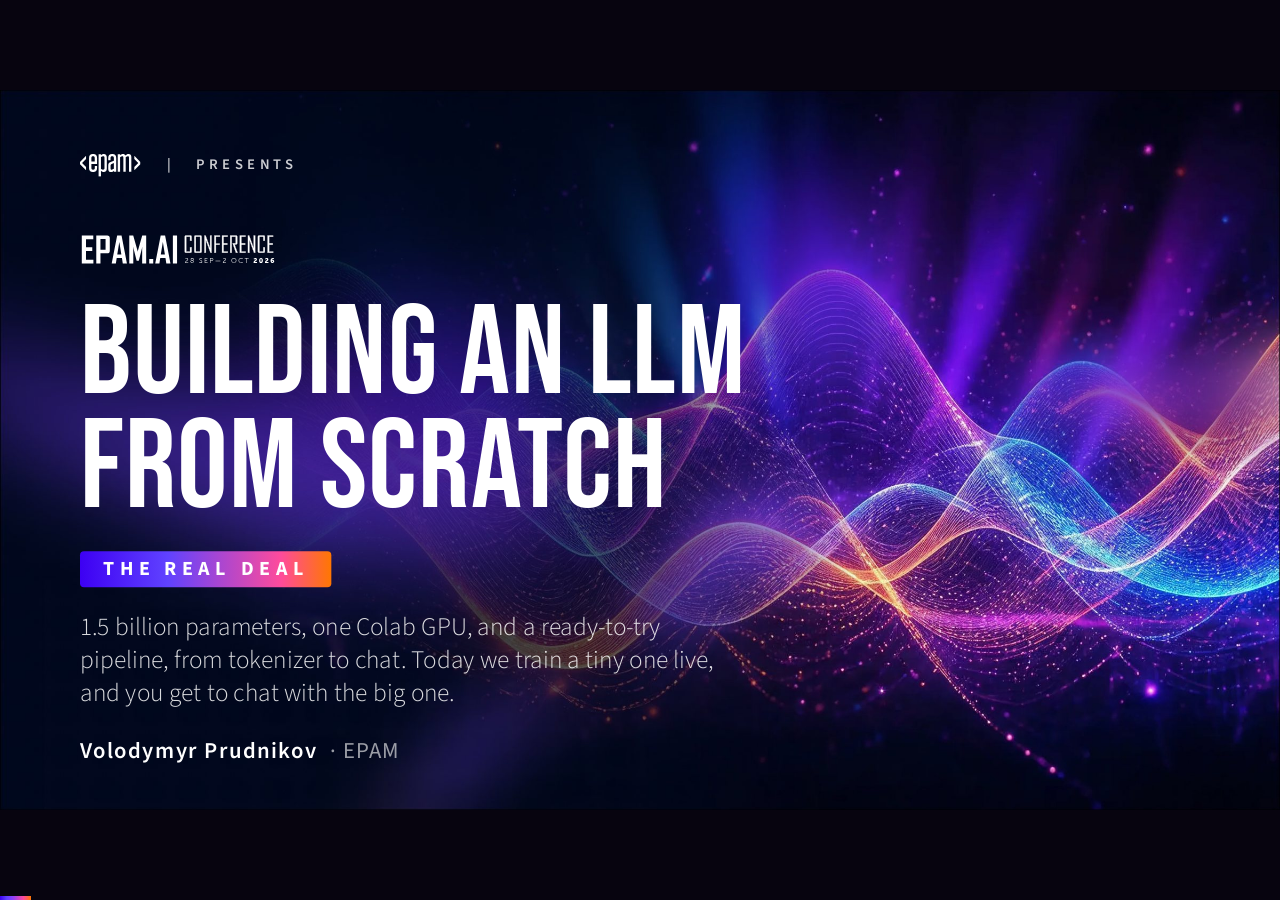
<file: local-material/presentation/index.html>
<!doctype html>
<html lang="en">
<head>
<meta charset="utf-8">
<meta name="viewport" content="width=device-width, initial-scale=1">
<title>Building an LLM from Scratch</title>
<link rel="icon" href="data:image/svg+xml,%3Csvg xmlns='http://www.w3.org/2000/svg' viewBox='0 0 32 32'%3E%3Cdefs%3E%3ClinearGradient id='g'%3E%3Cstop offset='0' stop-color='%236042FF'/%3E%3Cstop offset='1' stop-color='%23FF7701'/%3E%3C/linearGradient%3E%3C/defs%3E%3Crect width='32' height='32' rx='7' fill='url(%23g)'/%3E%3Ctext x='16' y='23' font-size='18' text-anchor='middle' fill='white' font-family='Arial' font-weight='700'%3EAI%3C/text%3E%3C/svg%3E">
<link rel="stylesheet" href="deck.css">
<style>aside.notes { display: none; }</style>
</head>
<body>
<div id="stage">

<!-- ═════════════════════════ 1. COVER ═════════════════════════ -->
<section class="slide dark bg-cover no-chrome" data-title="Cover">
  <img src="assets/logo/image3.svg" alt="epam" style="position:absolute;left:120px;top:96px;height:34px">
  <span style="position:absolute;left:250px;top:100px;font:600 22px/1 var(--body);letter-spacing:.3em;color:rgba(255,255,255,.8)">|&nbsp;&nbsp;&nbsp;PRESENTS</span>
  <div style="position:absolute;left:120px;top:200px;width:1100px">
    <img src="assets/logo/image2.svg" alt="EPAM.AI Conference · 28 Sep – 2 Oct 2026" style="height:72px;margin-bottom:40px;display:block">
    <h1 style="font-size:190px;line-height:.9">Building an LLM<br>from scratch</h1>
    <div style="margin:38px 0 34px"><span class="pill">The real deal</span></div>
    <p class="lead" style="max-width:980px">1.5 billion parameters, one Colab GPU, and a ready-to-try pipeline, from tokenizer to chat. Today we train a tiny one live, and you get to chat with the big one.</p>
    <p style="margin-top:40px;font:600 34px/1.3 var(--body);letter-spacing:.06em">Volodymyr Prudnikov&nbsp;&nbsp;<span style="opacity:.6;font-weight:400">· EPAM</span></p>
  </div>
  <aside class="notes">
    <div class="n-time">⏱ core 30 s · extended 1 min<span class="n-at">by the end of this slide: ~0 min core / ~1 min extended</span></div>
    <p class="n-say">Hi, I'm Volodymyr. Today I'll show you how a language model like ChatGPT works on the inside, by showing you one I built from an empty folder. And in the spirit of an AI conference: I built it together with an AI coding assistant. The ideas, the decisions and the mistakes are mine; a lot of the typing wasn't. The result is a pipeline you can clone and try yourself today.</p>
    <p class="n-say">Here's the whole idea in one sentence: <b>an LLM is a machine that plays a guessing game.</b> You show it some words, it guesses the next word. Then it adds that word and guesses again. That's all it ever does. Everything today is about how it gets good at that game.</p>
    <ul class="n-keys"><li>From scratch: no Hugging Face Transformers, no pre-trained weights</li><li>“The real deal”: real numbers, real loss curves, real (often funny) outputs</li></ul>
    <p class="n-do"><b>Do:</b> Controls: → next, ← back, O overview, F fullscreen, S this notes window.</p>
    <div class="n-more"><div class="n-more-h">If you have time (+30 s)</div><p>A little story: I started this because I used LLMs every day at work and realised I couldn't explain what happens between pressing Enter and seeing the answer. So I gave myself a challenge: build one, from nothing, until I could explain every step to anyone. Today is that explanation.</p></div>
  </aside>
</section>

<!-- ═════════════════════════ 2. CONTENTS ═════════════════════════ -->
<section class="slide soft" data-title="Contents">
  <div class="inner">
    <span class="eyebrow">Contents</span>
    <h2>Four parts, two live demos</h2>
    <div class="toc" style="margin-top:40px">
      <div class="item"><div class="n gtext">▶</div><div class="t">First: chat with it <span class="live-chip">live</span></div><div class="d">Scan a QR code and talk to the 1.5B model for the rest of the talk</div></div>
      <div class="item"><div class="n gtext">01</div><div class="t">Architecture</div><div class="d">RMSNorm, RoPE, GQA, SwiGLU: the LLaMA recipe, piece by piece</div></div>
      <div class="item"><div class="n gtext">02</div><div class="t">Data &amp; tokenizer</div><div class="d">BPE, fingerprinted shards, and why training never tokenizes</div></div>
      <div class="item"><div class="n gtext">03</div><div class="t">Training <span class="live-chip">live</span></div><div class="d">We train a tiny LLM on stage, then look at the big run: GitHub + Drive + Colab, resume, loss curves</div></div>
      <div class="item"><div class="n gtext">04</div><div class="t">Making it talk</div><div class="d">Sampling, a Victorian base model, chat fine-tuning, and why your chats broke</div></div>
      <div class="item"><div class="n gtext">+</div><div class="t">Experts &amp; lessons</div><div class="d">A quick look at Mixture-of-Experts, then what was worth it</div></div>
    </div>
  </div>
  <aside class="notes">
    <div class="n-time">⏱ core 30 s · extended 30 s<span class="n-at">by the end of this slide: ~1 min core / ~2 min extended</span></div>
    <p class="n-say">Here's the plan. First, you'll get to chat with my model on your phone. Then we open it up: how it's built, how it reads text, how it learns, and how it learns to talk. There are two live moments: you chat with the big model, and we train a small one together while I talk.</p>
    <ul class="n-keys"><li>~45 minutes</li><li>The audience keeps the chat link for the whole talk</li><li>Tiny model starts training at the beginning of Part 3; check-in at the start of Part 4</li></ul>
    <div class="n-more"><div class="n-more-h">If you have time (+Q&A)</div><p>Quick poll before we start: hands up if you use an AI assistant every day. Keep your hand up if you could explain to a child how it picks its next word. [Usually most hands go down.] Great: that's exactly who this talk is for.</p></div>
  </aside>
</section>

<!-- ═════════════════════════ CREDITS ═════════════════════════ -->
<section class="slide white" data-title="Credits: datasets">
  <div class="inner" style="top:128px;bottom:96px">
    <span class="eyebrow">Credits · the data this model learned from</span>
    <h2 style="font-size:86px;margin-bottom:14px">Standing on the shoulders of…</h2>
    <table class="credits">
      <thead><tr><th>Used for</th><th>Dataset</th><th>Created by</th><th>License</th></tr></thead>
      <tbody>
        <tr><td><span class="stage">Tokenizer</span> <span class="stage">Pretraining</span></td>
          <td><b>FineWeb-Edu</b><code>HuggingFaceFW/fineweb-edu</code></td>
          <td>Anton Lozhkov, Loubna Ben Allal, Leandro von Werra, Thomas Wolf · <i>Hugging Face</i><small>built on FineWeb (Penedo et al., 2024)</small></td>
          <td>ODC-By 1.0</td></tr>
        <tr><td><span class="stage">Pretraining</span></td>
          <td><b>Project Gutenberg, English</b><code>sedthh/gutenberg_english</code></td>
          <td>Michael S. Hart, who founded Project Gutenberg in 1971, and its thousands of volunteers<small>cleaned and packaged for HF by sedthh</small></td>
          <td>public-domain books · MIT card</td></tr>
        <tr><td><span class="stage chat">Chat SFT</span></td>
          <td><b>SmolTalk</b><code>HuggingFaceTB/smoltalk</code></td>
          <td>Loubna Ben Allal, Anton Lozhkov, Elie Bakouch, Gabriel Martín Blázquez, Guilherme Penedo, Lewis Tunstall … Thomas Wolf · <i>Hugging Face</i><small>SmolLM2 paper, 22 authors</small></td>
          <td>Apache 2.0 (new subsets)</td></tr>
        <tr><td><span class="stage chat">Chat SFT</span></td>
          <td><b>UltraChat 200k</b><code>HuggingFaceH4/ultrachat_200k</code></td>
          <td>Ning Ding, Yulin Chen, Bokai Xu, Yujia Qin, Zhi Zheng, Shengding Hu, Zhiyuan Liu, Maosong Sun, Bowen Zhou · <i>Tsinghua</i><small>filtered by Hugging Face H4 for Zephyr</small></td>
          <td>MIT</td></tr>
        <tr><td><span class="stage chat">Chat SFT</span></td>
          <td><b>Dolly 15k</b><code>databricks/databricks-dolly-15k</code></td>
          <td>Mike Conover, Matt Hayes, Ankit Mathur, Jianwei Xie, Jun Wan, Sam Shah, Ali Ghodsi, Patrick Wendell, Matei Zaharia, Reynold Xin<small>written by thousands of Databricks employees</small></td>
          <td>CC BY-SA 3.0</td></tr>
        <tr><td><span class="stage chat">Chat SFT</span></td>
          <td><b>Alpaca (cleaned)</b><code>yahma/alpaca-cleaned</code></td>
          <td>Rohan Taori, Ishaan Gulrajani, Tianyi Zhang, Yann Dubois, Xuechen Li, Carlos Guestrin, Percy Liang, Tatsunori Hashimoto · <i>Stanford</i><small>cleaned by yahma</small></td>
          <td>CC BY 4.0</td></tr>
        <tr><td><span class="stage moe">MoE lore</span></td>
          <td><b>Dark Souls &amp; Elden Ring</b><code>SantaBot · antoshka1608 · AINovice2005 · ArenaRune</code></td>
          <td>Community contributors on Hugging Face<small>game text © FromSoftware / Bandai Namco</small></td>
          <td>EldenRingQA CC BY-NC 4.0 · others unstated</td></tr>
      </tbody>
    </table>
    <p class="credits-foot" style="margin-bottom:4px"><b>Inspiration:</b> Sebastian Raschka, <i>Build a Large Language Model (From Scratch)</i>, Manning, 2024 · <code>github.com/rasbt/LLMs-from-scratch</code></p>
    <p class="credits-foot" style="margin-top:0"><b>Ideas &amp; tools:</b> LLaMA (Touvron et al., 2023) · RMSNorm (Zhang &amp; Sennrich, 2019) · RoPE (Su et al., 2021) · SwiGLU (Shazeer, 2020) · GQA (Ainslie et al., 2023) · PyTorch · Hugging Face tokenizers &amp; datasets · Google Colab</p>
  </div>
  <aside class="notes">
    <div class="n-time">⏱ core 30 s · extended 1.5 min<span class="n-at">by the end of this slide: ~2 min core / ~3 min extended</span></div>
    <p class="n-say">Before anything else: a model is only as good as what it reads. None of this exists without people who spent months collecting and cleaning text, then gave it away for free. These are the libraries my model read. Please remember these names.</p>
    <ul class="n-keys"><li>FineWeb-Edu: tokenizer <i>and</i> pre-training (Hugging Face: Lozhkov, Ben Allal, von Werra, Wolf)</li><li>Project Gutenberg: pre-training too. The old books are why it sometimes talks like a Victorian novel</li><li>Chat: SmolTalk, UltraChat 200k, Dolly 15k, Alpaca (cleaned)</li><li>Licences are from each dataset card; EldenRingQA is non-commercial, so this is a research / demo model</li><li>Inspiration: Sebastian Raschka, <i>Build a Large Language Model (From Scratch)</i></li></ul>
    <div class="n-more"><div class="n-more-h">If you have time (+1 min)</div><p>A word on each library, because they're very different. <b>FineWeb-Edu</b> is web pages, filtered by another AI that scored each page for how educational it is, so it's the web without most of the junk. <b>Project Gutenberg</b> is tens of thousands of old, out-of-copyright books, typed up by volunteers since 1971.</p><p>For chatting: <b>Dolly</b> was written by real people, Databricks employees. <b>Alpaca</b> and <b>UltraChat</b> were generated by bigger AI models talking, and <b>SmolTalk</b> is mostly synthetic conversations too. So yes, small models today often learn manners from big models. That's normal practice, and it's worth knowing.</p></div>
  </aside>
</section>

<!-- ═════════════════════════ 3. QUOTE ═════════════════════════ -->
<section class="slide blob" data-title="Why build one">
  <div class="inner center" style="top:110px">
    <div class="quote-mark">“</div>
    <div class="quote">What I cannot create,<br>I do not understand.</div>
    <p class="small" style="margin-top:28px;font-size:28px">Richard Feynman, on his blackboard, 1988</p>
    <div class="grid3 step" style="margin-top:70px;max-width:1500px">
      <div class="callout"><b>APIs hide the knobs.</b> Temperature, context and "hallucination" only make sense once you've built them.</div>
      <div class="callout"><b>Small is honest.</b> At 1.5B every failure is visible, and so is every fix.</div>
      <div class="callout"><b>It's affordable.</b> One rented GPU and ~$120 of compute got a model that writes fluent English.</div>
    </div>
    <div class="inspired step">
      <div class="inspired-k">Where this started</div>
      <div><b>Sebastian Raschka</b> · <i>Build a Large Language Model (From Scratch)</i> · Manning, 2024</div>
      <div class="inspired-s">The book that made me try this myself. Its step-by-step GPT build is the ancestor of this project. <span class="mono">github.com/rasbt/LLMs-from-scratch</span></div>
    </div>
  </div>
  <aside class="notes">
    <div class="n-time">⏱ core 1 min · extended 2 min<span class="n-at">by the end of this slide: ~2 min core / ~5 min extended</span></div>
    <p class="n-say">Why build one when you can just use ChatGPT? Feynman wrote on his blackboard: what I cannot create, I do not understand. It's like a bicycle: you can ride one for years, but you only really understand it after you've taken one apart and put it back together.</p>
    <p class="n-say">When you use an API, words like temperature, context window or hallucination are just settings. After you build one, each of them becomes something you can point at.</p>
    <ul class="n-keys"><li>APIs hide the knobs</li><li>Small is honest: at 1.5B every failure is visible</li><li>Affordable: one rented GPU, ~$120 of compute</li></ul>
    <p class="n-do"><b>Do:</b> Click to reveal the three reasons, then the book card. Recommend Raschka's book as the place to start.</p>
    <div class="n-more"><div class="n-more-h">If you have time (+1 min)</div><p>What surprised me most when I built it? How <i>little</i> of it is the famous neural network. The model file is about 550 lines. Everything else, about 6,000 lines, is plumbing: reading data, saving, resuming, surviving crashes. The magic is small; the engineering is big.</p><p>Second surprise: how cheap the <i>understanding</i> is. You can train the tiny version on a laptop CPU in minutes, and it already shows almost every behaviour we'll see in the big one.</p></div>
  </aside>
</section>

<!-- ═════════════════════════ LIVE 1: CHAT WITH THE 1.5B ═════════════════════════ -->
<section class="slide dark bg-dim" data-title="Live: chat with the 1.5B">
  <div class="inner" id="live-chat">
    <span class="live-badge"><i></i>Live demo 1 · your turn</span>
    <h2 style="margin-top:18px">Before we start: chat with the 1.5B</h2>
    <div class="row" style="gap:70px">
      <div style="width:560px;flex:none;display:flex;flex-direction:column;gap:20px;align-items:flex-start">
        <div class="qr-box"><div class="qr-img"><span>Paste the Gradio link below</span></div></div>
        <div class="qr-url mono"></div>
        <div style="display:flex;gap:10px;width:100%">
          <input class="qr-input" type="url" placeholder="https://xxxx.gradio.live">
          <button class="btn qr-set">Show</button>
        </div>
      </div>
      <div class="col">
        <h3>Things to try</h3>
        <div class="try-list">
          <button>We didnt start the fire, it was always burning since the world was turning</button>
          <button>Imagine a metaphor about fire</button>
          <button>Who was Queen Victoria?</button>
          <button>You are a helpful advisor who knows about physics. Is gravity a force?</button>
          <button>Tell me a story about a dragon who learns to code</button>
        </div>
        <p class="small" style="margin-top:26px;font-size:22px">T 0.8 · top-k 50 · top-p 0.9 · up to 256 tokens · one shared GPU, so requests queue</p>
        <p class="body" style="margin-top:10px;font-size:26px">Keep it open during the talk and try to break it. In Part 4 we'll look at <b>why</b> it breaks.</p>
      </div>
    </div>
  </div>
  <aside class="notes">
    <div class="n-time">⏱ core 1.5 min · extended 3 min<span class="n-at">by the end of this slide: ~4 min core / ~8 min extended</span></div>
    <p class="n-say">Let's start with the finished thing. Scan the QR code and ask my model anything. It's 1.5 billion numbers running on one rented GPU. Try to break it: I promise it's easy.</p>
    <p class="n-say">While you play, keep one question in mind: <b>how does it know what to say next?</b> By the end of the talk you'll be able to answer that yourself. And in Part 4 we'll look at <i>why</i> it said the weird things it said.</p>
    <ul class="n-keys"><li>T 0.8 · top-k 50 · top-p 0.9 · up to 256 tokens</li><li>One shared GPU, so requests queue: be patient</li></ul>
    <p class="n-do"><b>Do:</b> <b>Before the talk:</b> run LLM-inference.ipynb to section 6 with GRADIO_SHARE = True and paste the *.gradio.live link here (or open the deck with ?live=&lt;url&gt;). Give people a minute; try one prompt yourself on screen. Then: “This is what we're going to build, piece by piece.”</p>
    <p class="n-ask"><b>If asked:</b> If Wi-Fi or Colab fails, skip ahead: Part 4's prompt explorer has the same prompts recorded in rehearsal.</p>
    <div class="n-more"><div class="n-more-h">If you have time (+1.5 min)</div><p>Warm-up game while people scan. I'll say the start of a sentence, you shout the next word. “Once upon a…” [time!] “The cat sat on the…” [mat!] Congratulations: you just did exactly what the model does. You used everything you've ever read to bet on the most likely next word. The model does the same, one word at a time, only it has read billions of words and it's never tired.</p><p>Ask two or three people to read out the funniest answer they got. Write one down: we'll explain it in Part 4.</p></div>
  </aside>
</section>

<!-- ═════════════════════════ 4. DIVIDER: ARCHITECTURE ═════════════════════════ -->
<section class="slide dark bg-waves divider" data-title="Part 1 · Architecture">
  <div class="inner center">
    <div class="partno">Part 01</div>
    <h1>Architecture</h1>
    <p class="lead" style="margin-top:30px">A decoder-only transformer in ~500 lines of PyTorch: <code>src/model.py</code></p>
  </div>
  <aside class="notes">
    <div class="n-time">⏱ core 12 s · extended 18 s<span class="n-at">by the end of this slide: ~4 min core / ~8 min extended</span></div>
    <p class="n-say">Part one: what the machine looks like inside. Think of it as a building we're going to walk through, floor by floor.</p>
  
  </aside>
</section>

<!-- ═════════════════════════ 5. AT A GLANCE ═════════════════════════ -->
<section class="slide grad" data-title="The model at a glance">
  <div class="inner" id="glance">
    <div style="display:flex;justify-content:space-between;align-items:flex-end">
      <div><span class="eyebrow" style="-webkit-text-fill-color:#fff">Same code, two presets · <span class="g-preset">preset “large”</span></span>
      <h2 style="color:#fff">The model at a glance</h2></div>
      <div class="seg seg-light" style="margin-bottom:40px"><button data-p="tiny">Tiny · trained live</button><button data-p="large" class="on">Large · 1.5B</button></div>
    </div>
    <div class="grid4">
      <div class="stat"><div class="num" data-k="params"></div><div class="lbl">parameters</div><div class="sub" data-k="params_s"></div></div>
      <div class="stat"><div class="num" data-k="layers"></div><div class="lbl">transformer blocks</div><div class="sub" data-k="layers_s"></div></div>
      <div class="stat"><div class="num" data-k="heads"></div><div class="lbl">query / KV heads</div><div class="sub" data-k="heads_s"></div></div>
      <div class="stat"><div class="num" data-k="ffn"></div><div class="lbl">SwiGLU hidden</div><div class="sub" data-k="ffn_s"></div></div>
      <div class="stat"><div class="num" data-k="ctx"></div><div class="lbl">context tokens</div><div class="sub">RoPE θ = 10,000</div></div>
      <div class="stat"><div class="num">32k</div><div class="lbl">BPE vocabulary</div><div class="sub">same tokenizer for both</div></div>
      <div class="stat"><div class="num" data-k="tps"></div><div class="lbl">tokens / second</div><div class="sub" data-k="tps_s"></div></div>
      <div class="stat"><div class="num" data-k="ppl"></div><div class="lbl">val perplexity</div><div class="sub" data-k="ppl_s"></div></div>
    </div>
  </div>
  <aside class="notes">
    <div class="n-time">⏱ core 1 min · extended 2 min<span class="n-at">by the end of this slide: ~5 min core / ~10 min extended</span></div>
    <p class="n-say">Here are the model's vital signs. The most important number: <b>1.5 billion parameters</b>. A parameter is just one little knob, one number the model can adjust while it learns. Imagine a mixing desk with one and a half billion sliders. Learning means setting every slider to the right position.</p>
    <p class="n-say">Now watch this [toggle to Tiny]: exactly the same code, just smaller numbers: 35 million knobs, 43 times fewer. That's the one we'll train live, because it learns in minutes instead of days.</p>
    <ul class="n-keys"><li>1,508.5M parameters, 32 blocks, d_model 2048, 32 query / 8 KV heads, 4096 context, 32k vocabulary</li><li>14.8k tokens/s on one Colab G4</li><li>Perplexity 6.56: on new text it's as unsure as picking between ~6–7 equally likely words. A random guesser would be picking from 32,000</li></ul>
    <p class="n-do"><b>Do:</b> Click “Tiny · trained live”, then back to “Large”.</p>
    <p class="n-ask"><b>If asked:</b> Same code? Yes: everything comes from MODEL_CONFIGS in src/config.py.</p>
    <div class="n-more"><div class="n-more-h">If you have time (+1 min)</div><p>How big is 1.5 billion? If each knob were a grain of rice, you'd have about 30 tonnes of rice. On disk, the knobs for chatting fit in about 3 gigabytes: less than a movie. For scale, GPT-3 had 175 billion knobs, and today's open models like Llama 3 come in 8 and 70 billion. Ours is small, but it's the same kind of machine.</p><p>What does “d_model 2048” mean? Every word, on every floor, is described by 2048 numbers. Think of 2048 little dials describing the word in context: is it a noun, is it happy, is it about food, is it the end of a sentence. Nobody labels the dials; the model invents what they mean.</p></div>
  </aside>
</section>

<!-- ═════════════════════════ 3D MODEL ═════════════════════════ -->
<section class="slide dark bg-dim" data-title="The 1.5B in 3D">
  <div class="inner" style="top:120px;bottom:96px">
    <div id="m3d" class="m3d">
      <div class="m3d-view">
        <canvas></canvas>
        <div class="m3d-legend"><span><i style="background:#FF7701"></i>embedding / head</span><span><i style="background:#6042FF"></i>attention</span><span><i style="background:#FF4B9B"></i>SwiGLU</span><span><i style="background:#9fe8ff"></i>residual stream</span></div>
        <div class="m3d-hint">drag to rotate · scroll to zoom · click anything</div>
      </div>
      <div class="m3d-panel">
        <span class="eyebrow">Interactive · 3D · preset “large”</span>
        <h2>The 1.5B in 3D</h2>
        <div class="m3d-info"><div class="mi-kicker"></div><h3 class="mi-title"></h3><div class="mi-sub"></div><p class="mi-body"></p><div class="mi-stats"></div></div>
        <div class="m3d-btns">
          <button class="btn primary" data-a="flow">▶ Send a token through</button>
          <button class="btn" data-a="spin">Auto-rotate</button>
          <button class="btn" data-a="reset">Reset</button>
        </div>
      </div>
    </div>
  </div>
  <aside class="notes">
    <div class="n-time">⏱ core 2.5 min · extended 4 min<span class="n-at">by the end of this slide: ~8 min core / ~14 min extended</span></div>
    <p class="n-say">This is the whole model. Read it from the bottom up, like a building.</p>
    <p class="n-say">At the bottom, the words come in: “The cat sat on the”. Each word is turned into a list of 2048 numbers. That's the <b>embedding</b>, like giving every word its own ID card with 2048 facts on it.</p>
    <p class="n-say">Then there are 32 floors, the <b>blocks</b>. Running up through the middle is a glowing pipe: the <b>residual stream</b>. Think of it as a notebook that gets carried up the building. On every floor, two workers read the notebook and write extra notes into it. <b>They never erase anything, they only add.</b> Notice the pipe gets thicker near the top: the notes keep piling up.</p>
    <p class="n-say">Each floor has two rooms. The purple room is <b>attention</b>: the words look at each other. The pink room is the <b>feed-forward</b>: each word thinks on its own. At the very top, the notebook is turned into a score for every word it knows, and the highest bars win. Here: “mat”.</p>
    <ul class="n-keys"><li>Slab sizes follow parameter counts: SwiGLU is wider than attention (~77% of a block)</li><li>Stream thickness follows the measured activation std per layer (≈3 → ≈24, read from the activation chart)</li><li>The early / middle / late descriptions are what probing studies usually find, not something we measured</li></ul>
    <p class="n-do"><b>Do:</b> Press “Send a token through”. Click the output bars (the camera zooms to the prediction). Click block 0 (it opens up), then a late block like 28 and compare the stats. Inside an open block click the query heads, KV heads, the RoPE ring and the three SwiGLU matrices. Reset.</p>
    <p class="n-ask"><b>If asked:</b> Rehearsal shortcuts: model3d.select(12) and model3d.flow() in the browser console.</p>
    <div class="n-more"><div class="n-more-h">If you have time (+1.5 min)</div><p>Let's do a slow walk. [Click the tokens.] Five bricks come in. [Click the embedding.] Each brick picks its row from a table with 32,000 rows. [Click the stream.] That row starts the notebook. [Open block 0.] On the first floor the notebook is thin, the model knows almost nothing about context yet. [Open block 28.] Up here it's thick: it now carries grammar, meaning, what's likely next.</p><p>Inside an open floor, point at the lines between the small purple cubes and the pink ones: four question-askers share one set of name tags. That's the memory trick from a few slides later. And the orange ring spinning on the side is how the model knows word order.</p><p>Ask the audience: “Why do you think the notebook gets thicker, not thinner?” Answer: because every floor adds, nobody erases. That's why information from the very first floor can still reach the top.</p></div>
  </aside>
</section>

<!-- ═════════════════════════ 6. ARCHITECTURE EXPLORER ═════════════════════════ -->
<section class="slide white" data-title="Anatomy of a block">
  <div class="inner" style="top:130px">
    <div id="arch" class="arch">
      <div style="display:flex;flex-direction:column;flex:none">
        <span class="eyebrow">Interactive · click any layer</span>
        <div class="arch-stack"></div>
        <div style="display:flex;gap:18px;align-items:center;margin-top:6px">
          <button class="btn primary arch-trace">▶ Trace a token</button>
          <span class="small">one block = <b class="arch-perlayer"></b></span>
        </div>
      </div>
      <div class="arch-detail"></div>
    </div>
  </div>
  <aside class="notes">
    <div class="n-time">⏱ core 1 min · extended 2 min · <b>skip if short on time</b><span class="n-at">by the end of this slide: ~9 min core / ~16 min extended</span></div>
    <p class="n-say">Let's zoom into one floor. The recipe is always the same: first <b>tidy up</b> the notebook (the norm), then <b>look around</b> at the other words (attention), write the result into the notebook. Tidy up again, <b>think</b> (the feed-forward), write that in too. Then climb to the next floor. 32 times.</p>
    <p class="n-say">“Trace a token” shows one trip up the building.</p>
    <ul class="n-keys"><li>Pre-norm: normalise <i>before</i> each sub-layer</li><li>Residual stream is only ever added to</li><li>45.1M params per block × 32 + 65.5M embeddings = 1,508.5M</li><li>~77% of a block is the FFN, which is why MoE replaces exactly that</li></ul>
    <p class="n-do"><b>Do:</b> Click Trace a token, then click a couple of nodes.</p>
    <div class="n-more"><div class="n-more-h">If you have time (+1 min)</div><p>Let's count the knobs on one floor, it's a good way to see where the brain is. The looking-around room, attention, has about 10.5 million. The thinking room, SwiGLU, has about 34.6 million. The volume knobs are tiny, 2048 each. So three quarters of every floor is thinking, only a quarter is looking.</p><p>Add it up: 45 million per floor, times 32 floors, plus 65 million for the word table, and you get our 1.5 billion exactly. There is no hidden part.</p></div>
  </aside>
</section>

<!-- ═════════════════════════ 7. RMSNORM + SWIGLU ═════════════════════════ -->
<section class="slide white" data-title="RMSNorm and SwiGLU">
  <div class="inner">
    <span class="eyebrow">Two small changes, big stability win</span>
    <h2>RMSNorm &amp; SwiGLU</h2>
    <div class="grid2">
      <div class="card accent">
        <h3>RMSNorm</h3>
        <div class="math" style="margin:10px 0 22px">LayerNorm: (<span class="v">x</span> − μ) / σ · <span class="v">g</span> + <span class="v">b</span><br>RMSNorm: <span class="v">x</span> / √(mean(<span class="v">x</span>²) + ε) · <span class="v">g</span></div>
        <ul class="bul">
          <li>No mean subtraction and no bias, so it's cheaper and just as stable</li>
          <li><b>Pre-norm</b>: applied before each sub-layer, so the residual stream stays raw</li>
          <li>Computed in fp32 even under bf16 autocast</li>
        </ul>
      </div>
      <div class="card accent">
        <h3>SwiGLU feed-forward</h3>
        <div class="math" style="margin:10px 0 22px">FFN(<span class="v">x</span>) = W<sub>down</sub>( SiLU(W<sub>gate</sub><span class="v">x</span>) ⊙ W<sub>up</sub><span class="v">x</span> )</div>
        <ul class="bul">
          <li>A learned <b>gate</b> decides, per dimension, how much signal passes</li>
          <li>3 matrices, so hidden = 8/3·d instead of 4·d keeps the parameters equal</li>
          <li>2048 → <b>5632</b> → 2048: 34.6M parameters per layer</li>
        </ul>
      </div>
    </div>
  </div>
  <aside class="notes">
    <div class="n-time">⏱ core 1 min · extended 2 min · <b>skip if short on time</b><span class="n-at">by the end of this slide: ~10 min core / ~18 min extended</span></div>
    <p class="n-say">Two small parts that make a big difference. <b>RMSNorm is a volume knob.</b> Some numbers in the notebook get very loud, some very quiet. Before a room reads the notebook, RMSNorm turns everything to a normal speaking volume, so nobody shouts and nobody whispers.</p>
    <p class="n-say"><b>SwiGLU is the thinking room, with gates.</b> The idea gets spread out into 5632 little channels, and each channel has a door that decides how far to open, a little or a lot, depending on the input. Then everything is squeezed back down. Those doors are what make it smarter than a plain layer of the same size.</p>
    <ul class="n-keys"><li>RMSNorm: no mean, no bias, computed in fp32 (Zhang & Sennrich 2019)</li><li>SwiGLU: W_down( SiLU(W_gate x) ⊙ W_up x ), 2048 → 5632 → 2048, 34.6M params per layer (Shazeer 2020)</li><li>Together they're the difference between a GPT-2 block and a LLaMA block</li></ul>
    <div class="n-more"><div class="n-more-h">If you have time (+1 min)</div><p>Why does the volume knob matter so much? Imagine a message passed through 32 people. If each one speaks a little louder, by the end it's a scream; a little quieter, and it's silence. Deep networks have exactly that problem. The volume knob before each room keeps every room hearing a normal voice, no matter how loud the notebook has become.</p><p>And why a smooth gate? Older networks used ReLU: a door that's either open or slammed shut. SiLU is a door that can be a bit open, and learning works much better when small changes have small effects.</p></div>
  </aside>
</section>

<!-- ═════════════════════════ 8. ROPE ═════════════════════════ -->
<section class="slide white" data-title="RoPE">
  <div class="inner">
    <span class="eyebrow">Interactive · position as rotation</span>
    <h2>RoPE: rotary position embeddings</h2>
    <div id="rope" class="row" style="gap:70px">
      <div style="width:620px;flex:none"><svg class="rope-svg" viewBox="0 0 600 560"></svg></div>
      <div class="col" style="display:flex;flex-direction:column;gap:28px">
        <p class="body">Each pair of q/k dimensions is rotated by an angle proportional to the token's position. After rotation, <b>q·k depends only on the distance m − n</b>, not on where the pair sits in the sequence.</p>
        <div class="rope-ctrl">
          <span>query pos <b>m</b></span><input id="rope-m" type="range" min="0" max="64" value="5"><output for="rope-m"></output>
          <span>key pos <b>n</b></span><input id="rope-n" type="range" min="0" max="64" value="2"><output for="rope-n"></output>
          <span>dim pair <b>i</b></span><input id="rope-i" type="range" min="0" max="31" value="2"><output for="rope-i"></output>
        </div>
        <div style="display:flex;gap:18px;align-items:center"><button class="btn primary rope-shift">Shift both +12 →</button><span class="small">Watch the dot product stay the same</span></div>
        <div class="card" style="padding:24px 30px"><div class="rope-read"></div></div>
      </div>
    </div>
  </div>
  <aside class="notes">
    <div class="n-time">⏱ core 1.5 min · extended 3 min<span class="n-at">by the end of this slide: ~11 min core / ~21 min extended</span></div>
    <p class="n-say">Here's a problem: the model sees all the words at once, like a bag of Scrabble tiles. How does it know which word came first? “Dog bites man” and “man bites dog” use the same tiles.</p>
    <p class="n-say">RoPE's trick uses <b>clock hands</b>. Each word gets an arrow, and the arrow is turned by an amount that depends on its seat number: seat 1 turns a little, seat 5 turns more. When two words compare arrows, the <b>angle between them</b> tells them how far apart they sit.</p>
    <p class="n-say">The magic: if you move both words along by the same amount [click Shift], both arrows spin, but the angle between them stays the same. The model only cares about the distance, not the exact seat. That's why it doesn't need to learn anything here: zero parameters.</p>
    <ul class="n-keys"><li>θᵢ = 10000^(−2i/64): pair 0 turns 1 rad/token, the slowest ~1e-4</li><li>Fast pairs = nearby order, slow pairs = long range</li><li>q·k depends only on m − n</li></ul>
    <p class="n-do"><b>Do:</b> Drag m and n and watch the relative angle change. Then click “Shift both +12”: arrows spin, the cosine stays fixed.</p>
    <div class="n-more"><div class="n-more-h">If you have time (+1.5 min)</div><p>How did older models do this? GPT-2 kept a table of 1,024 learned positions, one per seat. Seat 1,025 simply didn't exist, so it couldn't read longer text. RoPE has no table: seat 5,000 is just a bit more rotation. That's one reason modern models can stretch to long documents.</p><p>Why many clocks at different speeds? One fast clock can tell neighbours apart but spins around too often to measure long distances. One slow clock is the opposite. So we use 32 clocks from fast to slow, like the second, minute and hour hands on a watch together.</p></div>
  </aside>
</section>

<!-- ═════════════════════════ 9. GQA ═════════════════════════ -->
<section class="slide white" data-title="Grouped-query attention">
  <div class="inner" id="gqa">
    <div style="display:flex;justify-content:space-between;align-items:flex-end">
      <div><span class="eyebrow">Interactive · KV-cache calculator</span><h2 style="margin-bottom:20px">Grouped-query attention</h2></div>
      <div class="seg" style="margin-bottom:30px"><button data-kv="32">MHA · 32 KV</button><button data-kv="8">GQA · 8 KV</button><button data-kv="1">MQA · 1 KV</button></div>
    </div>
    <div class="gqa-lbl">32 query heads</div>
    <div class="gqa-heads gqa-q-row"></div>
    <svg class="gqa-links" preserveAspectRatio="none"></svg>
    <div class="gqa-heads gqa-kv-row"></div>
    <div class="gqa-lbl" style="display:flex;justify-content:space-between"><span>key / value heads</span><span class="gqa-pertok" style="color:var(--pink)"></span></div>
    <p class="body gqa-desc" style="margin:14px 0 24px"></p>
    <div class="row" style="gap:70px">
      <div style="width:620px;flex:none" class="rope-ctrl">
        <span>context</span><input id="gqa-ctx" type="range" min="512" max="4096" step="512" value="4096"><output for="gqa-ctx"></output>
        <span>batch</span><input id="gqa-bs" type="range" min="1" max="64" value="8"><output for="gqa-bs"></output>
      </div>
      <div class="col" style="display:grid;grid-template-columns:130px 1fr 150px;gap:14px 20px;align-items:center;font:600 22px var(--body)">
        <span>MHA</span><div class="meter m-mha"><span></span></div><span class="v-mha mono"></span>
        <span style="color:var(--violet)">GQA (ours)</span><div class="meter m-gqa"><span></span></div><span class="v-gqa mono"></span>
        <span>MQA</span><div class="meter m-mqa"><span></span></div><span class="v-mqa mono"></span>
      </div>
    </div>
  </div>
  <aside class="notes">
    <div class="n-time">⏱ core 1.5 min · extended 2.5 min<span class="n-at">by the end of this slide: ~13 min core / ~24 min extended</span></div>
    <p class="n-say">Attention is like a classroom. Every word raises its hand with a <b>question</b> (the query), every word wears a <b>name tag</b> (the key) saying what it's about, and has a <b>message</b> (the value). A word listens most to the classmates whose name tags match its question.</p>
    <p class="n-say">Now, when the model writes a long answer, it has to remember every classmate's name tag and message for every word so far. That's the <b>KV cache</b>, and it gets heavy, like a backpack. Grouped-query attention says: 4 students can share one textbook. 32 questions, but only 8 name-tag sets. Backpack four times lighter, almost no loss in quality.</p>
    <ul class="n-keys"><li>MHA at 4k context, batch 8: 8 GB of cache, more than the weights (3 GB bf16)</li><li>GQA (8 KV): 2 GB. MQA (1 KV): 256 MB, but quality drops</li><li>Formula: 2 × layers × kv_heads × head_dim × tokens × batch × 2 bytes</li><li>LLaMA-2-70B, Mistral and others use GQA</li></ul>
    <p class="n-do"><b>Do:</b> Toggle MHA / GQA / MQA, then drag context and batch.</p>
    <div class="n-more"><div class="n-more-h">If you have time (+1 min)</div><p>Why keep a cache at all? When the model writes word 101, it needs to look back at words 1 to 100. Without a cache it would recompute all of them for every new word, like re-reading the whole book before writing each sentence. The cache stores each word's name tag and message once, so each new word only does its own work.</p><p>That's also why long chats get slower and hungrier: the backpack grows with every word. Tricks like GQA are how models afford long conversations.</p></div>
  </aside>
</section>

<!-- ═════════════════════════ 10. DIVIDER: DATA ═════════════════════════ -->
<section class="slide dark bg-waves divider" data-title="Part 2 · Data & tokenizer">
  <div class="inner center">
    <div class="partno">Part 02</div>
    <h1>Data &amp; tokenizer</h1>
    <p class="lead" style="margin-top:30px">A model is only as good as the tokens it sees, and you want to tokenize them exactly once.</p>
  </div>
  <aside class="notes">
    <div class="n-time">⏱ core 12 s · extended 18 s<span class="n-at">by the end of this slide: ~13 min core / ~24 min extended</span></div>
    <p class="n-say">Part two: the food. What does the model eat, and how do we cut it into bite-sized pieces?</p>
  
  </aside>
</section>

<!-- ═════════════════════════ 11. PIPELINE ═════════════════════════ -->
<section class="slide soft" data-title="Data pipeline">
  <div class="inner">
    <span class="eyebrow">src/data.py</span>
    <h2>Training never tokenizes</h2>
    <div class="flow" style="margin-top:30px">
      <div class="fnode step"><span class="ico">{ sources }</span><h4>Sources</h4><p>HF streaming, text dirs, JSONL. The base model was pretrained on <b>FineWeb-Edu</b> and <b>Project Gutenberg</b>.</p></div>
      <div class="arrow step"><svg viewBox="0 0 50 24"><path d="M0 12h42M34 4l10 8-10 8" stroke="#6042FF" stroke-width="3" fill="none"/></svg></div>
      <div class="fnode step"><span class="ico">BPE 32k</span><h4>Tokenizer</h4><p>Byte-level BPE with byte fallback: no unknown tokens, ever.</p></div>
      <div class="arrow step"><svg viewBox="0 0 50 24"><path d="M0 12h42M34 4l10 8-10 8" stroke="#893FFF" stroke-width="3" fill="none"/></svg></div>
      <div class="fnode step"><span class="ico">sha256(…)</span><h4>Fingerprint</h4><p>Tokenizer + source files + params. Change any of them and the data rebuilds.</p></div>
      <div class="arrow step"><svg viewBox="0 0 50 24"><path d="M0 12h42M34 4l10 8-10 8" stroke="#C545CC" stroke-width="3" fill="none"/></svg></div>
      <div class="fnode step"><span class="ico">uint16 .bin</span><h4>Shards</h4><p>100M-token binary shards + <code>val.bin</code> (every 200th doc) + <code>manifest.json</code></p></div>
      <div class="arrow step"><svg viewBox="0 0 50 24"><path d="M0 12h42M34 4l10 8-10 8" stroke="#FF4B9B" stroke-width="3" fill="none"/></svg></div>
      <div class="fnode step"><span class="ico">Drive ☁</span><h4>Cache</h4><p><code>tokenized/&lt;fingerprint&gt;/</code> on Google Drive, so a new Colab VM downloads instead of re-tokenizing</p></div>
    </div>
    <div class="grid3 step" style="margin-top:60px">
      <div class="callout"><b>uint16 is enough:</b> vocab 32,000 &lt; 65,536, so each token takes 2 bytes and gets memory-mapped straight into batches.</div>
      <div class="callout"><b>Cheap to check:</b> the manifest + shard sizes are verified before any training step. A stale cache can't sneak in.</div>
      <div class="callout"><b>Colab-proof:</b> VMs die. Tokenizing billions of tokens again costs hours; downloading shards takes minutes.</div>
    </div>
  </div>
  <aside class="notes">
    <div class="n-time">⏱ core 1 min · extended 2 min<span class="n-at">by the end of this slide: ~14 min core / ~26 min extended</span></div>
    <p class="n-say">Training is like cooking every day. You don't want to chop the vegetables again every morning. So we chop everything <b>once</b>, put it in labelled boxes, and freeze it. That's the pipeline: download the text, cut it into tokens once, store the numbers in big files called shards, and keep them on Google Drive.</p>
    <p class="n-say">The label on the box is a fingerprint. If anything about the recipe changes, even one file, the label changes and we chop again. Otherwise we just grab the frozen box. The training code never chops anything.</p>
    <ul class="n-keys"><li>Sources: HF streaming, text dirs, JSONL; pretrained on FineWeb-Edu + Project Gutenberg</li><li>uint16: 32,000 < 65,536, so each token is 2 bytes and memory-mapped straight into batches</li><li>100M-token shards + val.bin (every 200th doc) + manifest.json</li><li>Drive cache at tokenized/&lt;fingerprint&gt;/: a new Colab VM downloads instead of re-tokenizing</li></ul>
    <p class="n-ask"><b>If asked:</b> Datasets from other sources? fetch_prebuilt_dataset pulls a folder as-is and only checks the tokenizer hash.</p>
    <div class="n-more"><div class="n-more-h">If you have time (+1 min)</div><p>Why be so strict about the fingerprint? Because the most painful bug in this whole project would be silent: training on text chopped with a <i>different</i> tokenizer. The model would learn garbage, the loss would still go down a bit, and you'd lose days before noticing. The fingerprint makes that impossible.</p><p>And one in every 200 documents is set aside and never trained on. That's the exam paper we use to check the model honestly. More on that with the loss curves.</p></div>
  </aside>
</section>

<!-- ═════════════════════════ 12. TOKENIZER + PER-TOKEN LOSS ═════════════════════════ -->
<section class="slide white" data-title="Tokenizer">
  <div class="inner">
    <span class="eyebrow">src/tokenizer.py</span>
    <h2>What the model actually sees</h2>
    <div class="row" style="gap:60px">
      <div class="col">
        <p class="body">“The United States Bill of Rights” is 6 tokens, not 32 characters. <code>Ġ</code> marks a leading space, so <code>ĠUnited</code> and <code>United</code> are <b>different tokens</b>.</p>
        <div style="display:flex;flex-wrap:wrap;gap:12px;margin:18px 0 34px">
          <span class="tag">&lt;|bos|&gt;</span><span class="tag">&lt;|eos|&gt;</span><span class="tag">&lt;|pad|&gt;</span>
          <span class="tag" style="background:rgba(255,75,155,.12);color:#d81b72">&lt;|im_start|&gt;</span><span class="tag" style="background:rgba(255,75,155,.12);color:#d81b72">&lt;|im_end|&gt;</span>
        </div>
        <ul class="bul">
          <li>32k vocabulary trained on a 50k-document sample</li>
          <li>Byte fallback: emoji, Cyrillic and code all encode, with no <code>&lt;unk&gt;</code></li>
          <li>ChatML markers reserved from day one, used later for chat</li>
        </ul>
      </div>
      <div style="width:900px;flex:none">
        <div class="chart-card"><img src="assets/img/token_loss.png" alt="Per-token cross-entropy loss"></div>
        <div class="callout" style="margin-top:30px">Per-token loss on the Bill of Rights. <b>Dark red = surprise.</b> “ĠTen”, “Pass”, “R|at|ified” are hard; “ĠStates” after “ĠUnited” and “Ġof” are nearly free. Loss is concentrated on the <b>first token of new information</b>.</div>
      </div>
    </div>
  </div>
  <aside class="notes">
    <div class="n-time">⏱ core 1.5 min · extended 3 min<span class="n-at">by the end of this slide: ~15 min core / ~29 min extended</span></div>
    <p class="n-say">Models don't read letters or words. They read <b>tokens</b>: pieces of words, like Lego bricks. Common words are one brick, rare words are built from several bricks. Our model knows 32,000 different bricks.</p>
    <p class="n-say">Look at the colours: red means the model was <b>surprised</b>. It's surprised by “Ten”, “Pass” and “Ratified”, but once it has seen “United”, the word “States” is nearly free. The model is spending its effort on the <b>new information</b>, just like you do when you read.</p>
    <ul class="n-keys"><li>“The United States Bill of Rights” = 6 tokens, not 32 characters</li><li>Ġ = leading space: ĠUnited and United are different tokens</li><li>Byte fallback: emoji, Cyrillic, code all encode, no &lt;unk&gt;</li><li>ChatML markers &lt;|im_start|&gt; &lt;|im_end|&gt; reserved from day one</li></ul>
    <p class="n-ask"><b>If asked:</b> Why can't LLMs count letters? Because they never see letters, only bricks. A word like “strawberry” is a few bricks, not ten letters.</p>
    <div class="n-more"><div class="n-more-h">If you have time (+1.5 min)</div><p>How are the bricks invented? It's a simple game called BPE. Start with single letters. Find the pair that appears most often next to each other, say “t” and “h”, and glue it into a new brick “th”. Repeat: “th” + “e” becomes “the”. Keep gluing until you have 32,000 bricks. Common words end up as one brick; rare words stay in pieces.</p><p>That explains a lot of LLM quirks. Numbers get split into odd chunks, so arithmetic is hard. A word with a space in front and without one are different bricks. And spelling questions are hard, because the model never sees letters.</p><p>Mini exercise: ask the room how they'd split “unbelievably”. There's no single right answer, and that's the point: it depends on what was common in the training text.</p></div>
  </aside>
</section>

<!-- ═════════════════════════ 13. EMBEDDINGS 3D ═════════════════════════ -->
<section class="slide dark bg-dim" data-title="Embedding space">
  <div class="inner" style="top:130px">
    <span class="eyebrow">Interactive · drag to rotate, hover for tokens</span>
    <h2 style="margin-bottom:10px">The embedding space</h2>
    <p class="small" style="max-width:1100px;font-size:24px">The 1,000 most frequent tokens, projected from 2048-D to 3-D with PCA. Nobody told the model what a digit or a comma is.</p>
    <div id="emb" style="position:absolute;left:0;right:0;top:190px;bottom:0">
      <div id="emb-plot" style="right:400px"></div>
      <div class="emb-legend"></div>
    </div>
  </div>
  <aside class="notes">
    <div class="n-time">⏱ core 1.5 min · extended 2.5 min<span class="n-at">by the end of this slide: ~17 min core / ~32 min extended</span></div>
    <p class="n-say">Remember the ID card with 2048 numbers per word? You can treat those numbers as a <b>location on a map</b>. Words that behave alike end up living in the same neighbourhood. We can't draw 2048 dimensions, so this is a 3D shadow of that map.</p>
    <p class="n-say">Nobody told the model what a number or a comma is. But look: the digits live together, the punctuation lives together, and whole words and word pieces sit on different sides. The model <b>discovered</b> these groups on its own, just by playing the guessing game.</p>
    <ul class="n-keys"><li>1,000 most frequent tokens, PCA from 2048-D to 3-D</li><li>Only 3 of 2048 dimensions: a shadow, but the structure is clear</li></ul>
    <p class="n-do"><b>Do:</b> Drag to rotate, hover points to read tokens, toggle groups, try auto-rotate.</p>
    <div class="n-more"><div class="n-more-h">If you have time (+1 min)</div><p>A famous example from older word-embedding models: take the point for “king”, subtract “man”, add “woman”, and you land near “queen”. Directions in this space can mean things like gender, plural or tense. The model was never told these rules, they fall out of predicting the next word.</p><p>One more detail: the same table is used twice. At the bottom it turns bricks into points; at the top the model compares its final notebook to every point to decide which brick comes next. So the map is both how words enter and how they leave.</p></div>
  </aside>
</section>

<!-- ═════════════════════════ 14. DIVIDER: TRAINING ═════════════════════════ -->
<section class="slide dark bg-waves divider" data-title="Part 3 · Training">
  <div class="inner center">
    <div class="partno">Part 03</div>
    <h1>Training</h1>
    <p class="lead" style="margin-top:30px">Where most of the engineering, and most of the money, goes.</p>
  </div>
  <aside class="notes">
    <div class="n-time">⏱ core 12 s · extended 18 s<span class="n-at">by the end of this slide: ~17 min core / ~32 min extended</span></div>
    <p class="n-say">Part three: school. How does a pile of random numbers become something that writes English?</p>
  
  </aside>
</section>

<!-- ═════════════════════════ LIVE 2: TRAIN TINY ═════════════════════════ -->
<section class="slide dark bg-dim" data-title="Live: train a tiny LLM">
  <div class="inner" id="live-train">
    <span class="live-badge"><i></i>Live demo 2</span>
    <h2 style="margin-top:18px">Let's train a tiny LLM, right now</h2>
    <div class="row" style="gap:60px">
      <div style="width:820px;flex:none">
        <pre class="code" style="font-size:24px"><span class="c"># LLM_proto.ipynb · the one config cell</span>
MODEL_SIZE  = <span class="s">"tiny"</span>   <span class="c"># 6 × 512</span>
RESUME_FROM = <span class="s">""</span>       <span class="c"># random weights</span>
N_STEPS     = …        <span class="c"># fits the talk</span></pre>
        <div class="grid3" style="margin-top:28px;gap:20px">
          <div class="card" style="padding:22px 24px"><div class="num" style="font-size:72px">35.3M</div><p class="small" style="margin:6px 0 0">parameters, 43× fewer</p></div>
          <div class="card" style="padding:22px 24px"><div class="num" style="font-size:72px">6</div><p class="small" style="margin:6px 0 0">blocks of d = 512</p></div>
          <div class="card" style="padding:22px 24px"><div class="num" style="font-size:72px">10.37</div><p class="small" style="margin:6px 0 0">starting loss = ln 32,000</p></div>
        </div>
      </div>
      <div class="col">
        <h3>What to watch</h3>
        <ul class="bul">
          <li class="step"><b>Loss starts at ~10.4</b>: a random model is a uniform guess over 32,000 tokens</li>
          <li class="step"><b>First big drop:</b> it learns token frequencies (“the”, “,”, “of”)</li>
          <li class="step"><b>Then a slow slide</b> as it picks up pairs, grammar and names</li>
          <li class="step"><b>Grad norm</b> settles after warm-up; <b>tokens/s</b> stays flat</li>
        </ul>
        <div style="display:flex;gap:18px;align-items:center;margin-top:26px">
          <button class="btn primary lt-start">▶ Mark training start</button>
          <span class="lt-status small" style="font-size:24px"></span>
        </div>
      </div>
    </div>
  </div>
  <aside class="notes">
    <div class="n-time">⏱ core 1.5 min · extended 3 min<span class="n-at">by the end of this slide: ~19 min core / ~35 min extended</span></div>
    <p class="n-say">Let's teach one right now. This is the tiny model: 35 million knobs, all set randomly. At the start it knows nothing. It's like a baby babbling random sounds.</p>
    <p class="n-say">Here's the lesson: we show it a sentence with the next word hidden, it guesses, we show it the answer, and every knob gets nudged a tiny bit toward a better guess. Millions of times. The number we watch is the <b>loss</b>: how surprised it was by the right answer. High loss is very surprised, low loss is “I knew it”.</p>
    <p class="n-say">It will start at about 10.4. That's the score of pure guessing among 32,000 bricks. First it learns the most common bricks (“the”, commas), and the loss drops fast. Then it learns pairs and grammar, and the loss slides slowly. We'll check on it in Part 4.</p>
    <ul class="n-keys"><li>MODEL_SIZE = "tiny", RESUME_FROM = "" in LLM_proto.ipynb</li><li>Starting loss ≈ ln 32,000 = 10.37</li><li>Also watch grad norm settle after warm-up, tokens/s stay flat</li></ul>
    <p class="n-do"><b>Do:</b> Switch to Colab and start the notebook. When the first loss line prints, come back and press “Mark training start”. Leave it running.</p>
    <div class="n-more"><div class="n-more-h">If you have time (+1.5 min)</div><p>While it starts, let me explain learning with a picture. Imagine you're standing on a foggy mountain and want to reach the valley. You can't see the valley, but you can feel which way the ground slopes under your feet. So you take a small step downhill, feel again, step again. The height is the loss, the slope is the <b>gradient</b>, and the step size is the <b>learning rate</b>. The model does this in a landscape with 35 million directions at once.</p><p>Read one log line with the audience: the step number, the loss, the learning rate, the tokens per second. That's everything we need to know it's healthy.</p></div>
  </aside>
</section>

<!-- ═════════════════════════ PIPELINE: HOW IT FITS TOGETHER ═════════════════════════ -->
<section class="slide white" data-title="How the pipeline fits together">
  <div class="inner" style="top:130px">
    <span class="eyebrow">What just happened when I pressed Run</span>
    <h2 style="font-size:88px;margin-bottom:22px">GitHub + Drive + Colab</h2>
    <div id="pipe" class="pipe">
      <svg class="pipe-svg" viewBox="0 0 1680 700" preserveAspectRatio="none">
        <defs><marker id="pa" markerWidth="18" markerHeight="18" refX="14" refY="9" orient="auto" markerUnits="userSpaceOnUse"><path d="M0,0 L18,9 L0,18 z" fill="context-stroke"/></marker></defs>
        <g class="pipe-edges"></g>
      </svg>

      <div class="pnode" data-n="gh" style="left:0;top:0;width:370px;height:170px">
        <div class="ph"><span class="pico">⌥</span>GitHub</div>
        <div class="pm">VlSePr/LLM-Proto</div>
        <div class="pl"><code>src/</code> · 3 notebooks · tests<br><code>tokenizer_data/</code> 2.2 MB</div>
      </div>
      <div class="pnode" data-n="hf" style="left:0;top:262px;width:370px;height:170px">
        <div class="ph"><span class="pico">🤗</span>HuggingFace Hub</div>
        <div class="pm">fineweb-edu · gutenberg_english</div>
        <div class="pl">chat: smoltalk · dolly<br>ultrachat · alpaca</div>
      </div>
      <div class="pnode" data-n="ws" style="left:0;top:524px;width:370px;height:170px">
        <div class="ph"><span class="pico">⌨</span>Workstation · CPU</div>
        <div class="pm">tokenizer + shards, once</div>
        <div class="pl">~6 s CPU test suite<br>no GPU needed</div>
      </div>

      <div class="pnode big" data-n="colab" style="left:600px;top:150px;width:480px;height:400px">
        <div class="ph"><span class="pico">▶</span>Google Colab · G4</div>
        <div class="pm">~96 GB Blackwell · <b>ephemeral VM</b></div>
        <div class="pchips">
          <span><code>LLM_proto.ipynb</code> train</span>
          <span><code>LLM-inference.ipynb</code> serve</span>
          <span>local SSD: shard copy</span>
          <span>bf16 · 14.8k tok/s</span>
        </div>
      </div>

      <div class="pnode drive" data-n="drive" style="left:1290px;top:0;width:390px;height:470px">
        <div class="ph"><span class="pico">☁</span>Google Drive</div>
        <div class="pm">MyDrive/LLM · the only disk that survives</div>
        <div class="ptree">
          <div>📁 Gutenberg/1224b392…/<small>56 shards · 5.5B tok · 11 GB</small></div>
          <div>📁 chat shards/<small>0.98B tok · 2 GB</small></div>
          <div>📁 large-20260917-155937/</div>
          <div class="in">step_N.pt · latest.pt · best.pt<small>≈18 GB each</small></div>
          <div class="in">outputs/ · metrics_history.json</div>
        </div>
      </div>
      <div class="pnode aud" data-n="aud" style="left:1290px;top:560px;width:390px;height:134px">
        <div class="ph"><span class="pico">☺</span>You, the audience</div>
        <div class="pl"><code>*.gradio.live</code> share link · queued requests</div>
      </div>

      <div class="pipe-caption"><b class="pc-n"></b><span class="pc-t"></span></div>
      <i class="step pstep"></i><i class="step pstep"></i><i class="step pstep"></i><i class="step pstep"></i>
      <i class="step pstep"></i><i class="step pstep"></i><i class="step pstep"></i>
    </div>
  </div>
  <aside class="notes">
    <div class="n-time">⏱ core 1.5 min · extended 2 min<span class="n-at">by the end of this slide: ~20 min core / ~37 min extended</span></div>
    <p class="n-say">What happened when I pressed Run? Think of Colab as a <b>rented desk</b>: powerful, but it can be cleared at any moment. Google Drive is my <b>locker</b>: slower, but things stay there. GitHub is the <b>recipe book</b>.</p>
    <p class="n-say">So the desk grabs the recipe from GitHub, takes the pre-chopped food from the locker, cooks, and every so often puts a snapshot of the half-cooked dish back into the locker. If the desk gets cleared, a new desk picks up from the last snapshot. At the end, the finished model is served to you through a link: that's the chat you've been using.</p>
    <ul class="n-keys"><li>1 clone · 2 tokenize once, upload shards + manifest · 3 copy shards to the VM's SSD · 4 train · 5 checkpoint every 500 steps (≈18 GB for the 1.5B) · 6 VM dies → resume latest.pt · 7 serve via Gradio</li><li>Shards are copied to local disk because reading them from Drive would be far too slow</li></ul>
    <p class="n-do"><b>Do:</b> Press → to walk the seven stages; click a numbered circle to jump.</p>
    <div class="n-more"><div class="n-more-h">If you have time (+30 s)</div><p>Why not just use a big server? Cost and simplicity: Colab lets one person rent a very strong GPU by the hour. The price is that the desk can disappear. So the whole design assumes it will: everything important lives in the locker, and restarting is a normal event, not an emergency.</p></div>
  </aside>
</section>

<!-- ═════════════════════════ 15. TRAINING LOOP ═════════════════════════ -->
<section class="slide white" data-title="The training loop">
  <div class="inner">
    <span class="eyebrow">src/train.py</span>
    <h2>The training loop</h2>
    <div class="grid4">
      <div><div class="colnum">01</div><h3>Optimizer</h3><p class="body" style="font-size:25px">AdamW, β = (0.9, 0.95). <b>Two param groups</b>: no weight decay on norms, biases and 1-D params. Gradient clip 1.0.</p></div>
      <div><div class="colnum">02</div><h3>Schedule</h3><p class="body" style="font-size:25px">Linear warm-up, then cosine decay to <code>min_lr</code> (10% of peak). Warm-up keeps early, poorly-directed updates small.</p></div>
      <div><div class="colnum">03</div><h3>Precision</h3><p class="body" style="font-size:25px"><code>precision: auto</code> → bf16 on Ampere+ (and on our Blackwell), fp16 + GradScaler on older GPUs, fp32 on CPU.</p></div>
      <div><div class="colnum">04</div><h3>Speed</h3><p class="body" style="font-size:25px"><code>torch.compile</code> on CUDA (auto-off on Colab), flash SDPA, gradient accumulation. Gradient checkpointing must go in <b>before</b> compile.</p></div>
    </div>
    <pre class="code step" style="margin-top:44px"><span class="k">for</span> step <span class="k">in</span> <span class="t">range</span>(start_step, max_steps):          <span class="c"># start_step = ckpt["step"] + 1</span>
    lr = get_lr(step, warmup, max_steps, peak_lr, min_lr)
    <span class="k">for</span> micro <span class="k">in</span> <span class="t">range</span>(grad_accum):                 <span class="c"># 12 × 10 sequences per optimizer step</span>
        loss = model(x, targets=y)[<span class="s">"loss"</span>] / grad_accum   <span class="c"># + aux_loss_coeff · aux_loss for MoE</span>
        scaler.scale(loss).backward()
    clip_grad_norm_(params, <span class="t">1.0</span>); scaler.step(opt); opt.zero_grad(set_to_none=<span class="k">True</span>)</pre>
  </div>
  <aside class="notes">
    <div class="n-time">⏱ core 1 min · extended 2.5 min<span class="n-at">by the end of this slide: ~21 min core / ~39 min extended</span></div>
    <p class="n-say">This is the whole lesson plan, in four ideas. <b>AdamW</b> is the teacher that decides how much to nudge each knob. The <b>schedule</b> is how big the nudges are: gentle at the start (warm-up, like stretching before a run), big in the middle, and smaller and smaller at the end so it settles down. <b>Precision</b>: we store numbers with fewer digits when that's accurate enough, which is faster. And <b>speed</b> tricks so the GPU never waits.</p>
    <p class="n-say">The code at the bottom is the whole loop. Guess, measure how wrong, nudge the knobs, repeat.</p>
    <ul class="n-keys"><li>AdamW β (0.9, 0.95); no weight decay on norms, biases, 1-D params; grad clip 1.0</li><li>Linear warm-up then cosine to min_lr (10% of peak)</li><li>bf16 on Ampere+ / Blackwell; fp16 + GradScaler on older GPUs</li><li>torch.compile on CUDA (auto-off on Colab); gradient checkpointing must go in before compile</li><li>12 × 10 sequences per optimizer step</li><li>~6 s of CPU tests cover resume, OOM replay, schedules and MoE</li></ul>
    <div class="n-more"><div class="n-more-h">If you have time (+1.5 min)</div><p>Back to the foggy mountain. If your steps are too big, you jump over the valley and end up on the other side, even higher. Too small, and you'll still be walking next year. That's why the step size is planned: gentle warm-up, big strides in the middle, tiny careful steps at the end.</p><p>Two safety rails. <b>Gradient clipping</b> is a speed limit: if the slope suddenly looks like a cliff, we cap the step so one strange batch can't throw the model off the mountain. <b>Weight decay</b> is gentle forgetting: knobs that aren't useful slowly drift back to zero, which keeps the model from memorising noise.</p></div>
  </aside>
</section>

<!-- ═════════════════════════ 16. EXACT RESUME ═════════════════════════ -->
<section class="slide soft" data-title="Exact resume">
  <div class="inner">
    <span class="eyebrow">Colab will kill your VM</span>
    <h2>Exactly-resumable training</h2>
    <div class="card" style="margin:10px 0 40px;padding:34px 50px 20px">
      <div class="tl">
        <div class="track"></div>
        <div class="tick ck" style="left:5%"></div><div class="lab up" style="left:5%">step_500.pt</div><div class="lab" style="left:5%">500</div>
        <div class="tick ck" style="left:30%"></div><div class="lab up" style="left:30%">step_1000.pt</div><div class="lab" style="left:30%">1000</div>
        <div class="tick" style="left:48%"></div><div class="lab" style="left:48%">1321</div>
        <div class="tick boom" style="left:52%"></div><div class="lab up" style="left:52%;color:#e0336f">💥 VM preempted</div>
        <div class="tick ck step fade" style="left:74%"></div><div class="lab up step fade" style="left:74%">--resume latest → step 1001</div><div class="lab step fade" style="left:74%">same batches, same RNG</div>
      </div>
    </div>
    <div class="grid3">
      <div class="card"><h3>What's saved</h3><p>Model, optimizer, GradScaler, <b>all RNG states</b> (Python / NumPy / torch / CUDA), epoch, <code>batches_in_epoch</code>, tokens seen, best val loss, both configs.</p></div>
      <div class="card"><h3>Deterministic data</h3><p>Sample order is a pure function of <b>(seed, epoch, worker layout)</b>. On resume, <code>skip_batches</code> fast-forwards the index stream without reading any data.</p></div>
      <div class="card"><h3>Safe on disk</h3><p>Atomic write (tmp + <code>os.replace</code>), copy to <code>latest.pt</code> / <code>best.pt</code>, prune to N, then a best-effort upload to Drive.</p></div>
    </div>
  </div>
  <aside class="notes">
    <div class="n-time">⏱ core 1 min · extended 2 min<span class="n-at">by the end of this slide: ~22 min core / ~41 min extended</span></div>
    <p class="n-say">Colab <i>will</i> kill your machine. So we save the game, like in a video game. But a normal save isn't enough: we want to continue <b>exactly</b> where we were, same next page, same dice rolls. Otherwise two runs slowly drift apart.</p>
    <p class="n-say">So every save stores the knobs, the teacher's memory, the random-number dice, and the exact page we were reading. When we resume, we fast-forward to that page without re-reading the book.</p>
    <ul class="n-keys"><li>Checkpoint step = last completed step, resume at step + 1</li><li>Saves model, optimizer, GradScaler, all RNG states, epoch, batches_in_epoch, tokens seen, best val loss, both configs</li><li>Sample order = pure function of (seed, epoch, worker layout); skip_batches fast-forwards the index stream</li><li>Atomic write (tmp + os.replace) → latest.pt / best.pt → prune → Drive upload</li><li>A test trains N steps straight vs N/2 + interrupt + resume and asserts identical weights</li></ul>
    <div class="n-more"><div class="n-more-h">If you have time (+1 min)</div><p>The real story: early in the project, a resumed run behaved slightly differently from an uninterrupted one. Tiny differences, but in training tiny differences grow. Tracking it down led to saving the dice (random states) and the exact page, and to a test that fails if the two ever disagree. Boring engineering, but it's what lets a $120 run survive a dozen restarts.</p></div>
  </aside>
</section>

<!-- ═════════════════════════ 17. OOM REPLAY ═════════════════════════ -->
<section class="slide white" data-title="OOM replay">
  <div class="inner">
    <span class="eyebrow">Interactive · never lose a step to OOM</span>
    <h2>OOM? Replay the step, shorter</h2>
    <div class="row" id="oom" style="gap:80px;margin-top:10px">
      <div class="col">
        <div class="oom"></div>
        <button class="btn oom-run" style="margin-top:30px">↻ Replay</button>
      </div>
      <div style="width:620px;flex:none">
        <ul class="bul">
          <li>All micro-batches of a step are <b>held</b>, so the whole step can be retried</li>
          <li>On <code>OutOfMemoryError</code>: free the cache and cut the sequence cap by <b>25%</b></li>
          <li>Floor at <code>min_seq_len</code> (256). Below that it's a real bug, so it raises</li>
          <li>The optimizer only steps once a full replay succeeds, so updates are never half-applied</li>
        </ul>
      </div>
    </div>
  </div>
  <aside class="notes">
    <div class="n-time">⏱ core 1 min · extended 1 min · <b>skip if short on time</b><span class="n-at">by the end of this slide: ~23 min core / ~42 min extended</span></div>
    <p class="n-say">Sometimes a batch is too big to fit in the GPU's memory, like trying to swallow a sandwich whole. Instead of choking and crashing at 3 a.m., the trainer takes a smaller bite: it cuts the text 25% shorter and tries the same step again, until it fits.</p>
    <ul class="n-keys"><li>All micro-batches of a step are held so the whole step can be replayed</li><li>4096 → 3072 → 2304 …, floor at min_seq_len = 256, then a real error</li><li>The optimizer only steps after a full successful replay</li></ul>
    <p class="n-do"><b>Do:</b> Click Replay.</p>
    <div class="n-more"><div class="n-more-h">If you have time (+Q&A)</div><p>Why does memory run out unpredictably? The amount of memory depends on the exact batch, and GPU memory gets fragmented like a messy cupboard. The first time it crashed at night I lost hours; since this change, it just shrinks the bite and carries on.</p></div>
  </aside>
</section>

<!-- ═════════════════════════ RESOURCES ═════════════════════════ -->
<section class="slide grad" data-title="What it takes">
  <div class="inner" style="top:140px">
    <span class="eyebrow" style="-webkit-text-fill-color:#fff">The real deal: resources</span>
    <h2 style="color:#fff;margin-bottom:26px">What it takes</h2>
    <div class="row" style="gap:36px;align-items:stretch">
      <div class="card res-card" style="width:960px;flex:none;padding:26px 34px">
        <table class="res">
          <thead><tr><th></th><th>Tiny <span class="live-chip">live</span></th><th>Large · 1.5B</th></tr></thead>
          <tbody>
            <tr><td>Parameters</td><td>35.3M</td><td>1,508.5M</td></tr>
            <tr><td>Weights for inference (bf16)</td><td>≈ 71 MB</td><td>≈ 3.0 GB</td></tr>
            <tr><td>Checkpoint (fp32 weights + AdamW)</td><td>≈ 0.42 GB</td><td>≈ 18 GB</td></tr>
            <tr><td>GPU</td><td>any Colab GPU</td><td>G4 · ~96 GB VRAM</td></tr>
            <tr><td>Tokens per optimizer step</td><td>set live</td><td>491,520 <small>12 × 10 × 4096</small></td></tr>
            <tr><td>Time per step @ 14.8k tok/s</td><td>seconds</td><td>≈ 33 s</td></tr>
            <tr><td>Steps so far</td><td>this talk</td><td>24,000</td></tr>
          </tbody>
        </table>
      </div>
      <div class="col" style="display:flex;flex-direction:column;gap:22px">
        <div class="stat" style="padding:24px 30px"><div class="num" style="font-size:84px">5.5B</div><div class="lbl">Gutenberg tokens · 11 GB</div><div class="sub">56 shards of 100M · plus FineWeb-Edu</div></div>
        <div class="stat" style="padding:24px 30px"><div class="num" style="font-size:84px">1.22M</div><div class="lbl">chat conversations · 2 GB</div><div class="sub">0.98B tokens, 0.72B of them assistant answers</div></div>
        <div class="stat" style="padding:24px 30px"><div class="num" style="font-size:84px">~$120</div><div class="lbl">Colab compute so far</div><div class="sub">Drive: ~13 GB data + ~18 GB per kept checkpoint</div></div>
      </div>
    </div>
  </div>
  <aside class="notes">
    <div class="n-time">⏱ core 1 min · extended 2 min · <b>skip if short on time</b><span class="n-at">by the end of this slide: ~24 min core / ~44 min extended</span></div>
    <p class="n-say">What does this cost? Every knob needs memory: the model itself, plus the teacher's notes about every knob. A full save of the big model is about 18 GB. The part you actually need to chat with it is only about 3 GB.</p>
    <p class="n-say">It read 5.5 billion tokens of Gutenberg books plus FineWeb-Edu, and learned to chat from 1.2 million example conversations. Total bill so far: about 120 dollars of Colab.</p>
    <ul class="n-keys"><li>Checkpoint ≈ 12 bytes/param (fp32 weights + AdamW's two buffers) ≈ 18 GB; bf16 weights ≈ 3 GB</li><li>Tokens/step 12 × 10 × 4096 = 491,520 and ≈33 s/step use current notebook settings (indicative)</li><li>Gutenberg 5.50B train + 24.5M val tokens; chat mix 1,218,948 conversations, 980M tokens, 722M carry loss</li></ul>
    <div class="n-more"><div class="n-more-h">If you have time (+1 min)</div><p>Why is a training save six times bigger than the model? For every knob, the teacher keeps two running notes: which way it has been moving lately, and how bumpy that has been. Plus a precise copy of the knob itself. That's about 12 bytes per knob during training, versus 2 bytes when you just want to chat.</p><p>For the chat data: 1.22 million conversations, about 980 million tokens, and about 720 million of those are the assistant's answers.</p></div>
  </aside>
</section>

<!-- ═════════════════════════ 19. LOSS CURVES ═════════════════════════ -->
<section class="slide white" data-title="Loss curves">
  <div class="inner">
    <span class="eyebrow">Last 1,500 steps of the run</span>
    <h2>Is it still learning?</h2>
    <div class="chart-card"><img src="assets/img/loss_curves.png" alt="Train and validation loss and perplexity"></div>
    <div class="grid3" style="margin-top:44px">
      <div class="callout step"><b>Train loss is noisy</b> (1.75 – 2.32). Each point is one batch, and some text is simply easier. Don't read tea leaves in it.</div>
      <div class="callout step"><b>Validation keeps falling:</b> 1.911 → <b>1.881</b>, perplexity 6.76 → <b>6.56</b>, even at the tail of the cosine schedule.</div>
      <div class="callout step"><b>Not converged.</b> A still-sloping val curve at min LR means more tokens would help more than more steps.</div>
    </div>
  </div>
  <aside class="notes">
    <div class="n-time">⏱ core 1 min · extended 2 min<span class="n-at">by the end of this slide: ~25 min core / ~46 min extended</span></div>
    <p class="n-say">Is it still learning? The left chart, training loss, is noisy, because every point is one small batch and some text is simply easier. Don't read tea leaves in it. The one to trust is <b>validation</b>: text the model has never seen. It keeps going down, and it's still going down at the end. The model hasn't finished learning. It could read more.</p>
    <ul class="n-keys"><li>Val loss 1.911 → 1.881, perplexity 6.76 → 6.56 over the last 1,500 steps</li><li>The bump near step 23,650 is eval noise (10 eval batches)</li><li>Still sloping at min LR: more tokens would help more than more steps</li></ul>
    <div class="n-more"><div class="n-more-h">If you have time (+1 min)</div><p>Why keep an exam the model never studies? Imagine a student who memorises last year's exam answers. They'd score perfectly on those, and fail a new exam. If training loss goes down but validation goes up, the model is memorising, not learning. Here both go down together: it's genuinely learning.</p></div>
  </aside>
</section>

<!-- ═════════════════════════ TOKENS PER PARAMETER ═════════════════════════ -->
<section class="slide white" data-title="More tokens per parameter">
  <div class="inner" style="top:128px">
    <span class="eyebrow">Interactive · same prompt, more data</span>
    <h2 style="font-size:92px;margin-bottom:10px">Tokens per parameter</h2>
    <p class="lead" style="font-size:28px;margin-bottom:26px">How much text the model has read, divided by its size. Click a stage to hear the model at that point.</p>
    <div id="tpp">
      <div class="tpp-scale">
        <div class="tpp-track"></div>
        <div class="tpp-ticks"></div>
        <div class="tpp-marks"></div>
        <div class="tpp-off">Chinchilla-optimal ≈ 20 →<small>≈ 30B tokens · out of scope for one person on Colab</small></div>
      </div>
      <div class="tpp-card">
        <div class="tpp-head"><span class="tpp-k"></span><b class="tpp-t"></b><span class="tpp-meta mono"></span></div>
        <div class="tpp-q"></div>
        <div class="tpp-a"></div>
        <div class="tpp-why"></div>
      </div>
    </div>
  </div>
  <aside class="notes">
    <div class="n-time">⏱ core 1.5 min · extended 2 min<span class="n-at">by the end of this slide: ~27 min core / ~48 min extended</span></div>
    <p class="n-say">Here's a simple way to measure how much a model has studied: how many words it has read, per knob. Our model read about 8 words for every knob. Let's listen to it at different ages.</p>
    <p class="n-say">Around 3 to 7, it writes like a Victorian novel: beautiful sentences, but it doesn't understand you asked something. At 8, plus the chat lessons, it answers <b>as a turn</b>. It even writes a little poem.</p>
    <p class="n-say">The research rule of thumb says about 20 words per knob is the sweet spot. For one person on Colab that's out of scope, so I stopped around 8 and fine-tuned instead. That's the real-deal trade-off.</p>
    <ul class="n-keys"><li>1.51B × 8 ≈ 12B tokens (matches 24k steps × 491,520 ≈ 11.8B)</li><li>Base transcripts: 3–7 tokens/param; chat transcript: ~8 + chat SFT</li><li>Helpfulness mostly comes from the chat fine-tune; fluency comes from pre-training tokens</li><li>Chinchilla ≈ 20 → ≈30B tokens: out of scope</li></ul>
    <p class="n-do"><b>Do:</b> Click the stages ~3, 3–7, ~8.</p>
    <div class="n-more"><div class="n-more-h">If you have time (+30 s)</div><p>A nice way to feel these numbers: at 8 tokens per knob, our model has read about 12 billion tokens. A person reading a book a week for 80 years reads maybe a few hundred million words. So even this small model has read far more than any human ever could, and it's still “under-read” by research standards. That tells you how much data today's big models consume.</p></div>
  </aside>
</section>

<!-- ═════════════════════════ 20. TRAINING HEALTH ═════════════════════════ -->
<section class="slide white" data-title="Training health">
  <div class="inner">
    <span class="eyebrow">What a healthy run looks like</span>
    <h2>Training health</h2>
    <div class="chart-card"><img src="assets/img/training_health.png" alt="LR, grad norm, tokens per second"></div>
    <div class="grid3" style="margin-top:40px">
      <div class="callout"><b>Learning rate:</b> the cosine lands smoothly on <code>min_lr</code> = 6e-5 at step 24,000.</div>
      <div class="callout"><b>Gradient norm</b> stays at ~0.2 with rare spikes to 0.43, well under the clip at 1.0. No instability.</div>
      <div class="callout"><b>Throughput</b> is flat at 14,780 – 14,800 tok/s. The data loader is never the bottleneck.</div>
    </div>
  </div>
  <aside class="notes">
    <div class="n-time">⏱ core 1 min · extended 1 min · <b>skip if short on time</b><span class="n-at">by the end of this slide: ~28 min core / ~49 min extended</span></div>
    <p class="n-say">Three dials I watch like a doctor watches a heartbeat. The step size drops smoothly as planned. The size of the nudges stays calm, with no wild spikes. And the speed is flat, so the GPU never waits for data. If a run goes wrong, these dials tell me long before the loss does.</p>
    <ul class="n-keys"><li>LR lands on min_lr 6e-5 at step 24,000</li><li>Grad norm ~0.2, rare spikes to 0.43, far below the 1.0 clip</li><li>14,780–14,800 tok/s: loader never the bottleneck</li></ul>
    <div class="n-more"><div class="n-more-h">If you have time (+Q&A)</div><p>If you ever train one yourself, these are the three dials to put on your dashboard first. They're cheap to log and they catch almost every problem early: a bad learning rate, a data loader that can't keep up, or a model about to blow up.</p></div>
  </aside>
</section>

<!-- ═════════════════════════ 21. INSIDE: ATTENTION ═════════════════════════ -->
<section class="slide white" data-title="Inside the model: attention">
  <div class="inner" style="top:130px">
    <div class="row" style="gap:70px;height:100%">
      <div style="width:900px;flex:none;height:100%;display:flex;align-items:center"><div class="chart-card" style="width:900px"><img src="assets/img/attention_L0_H0.png" alt="Attention map layer 0 head 0"></div></div>
      <div class="col center">
        <span class="eyebrow">Layer 0 · head 0</span>
        <h2 style="font-size:90px">Where does it look?</h2>
        <ul class="bul">
          <li><b>Causal:</b> the upper triangle is zero, so no peeking at the future</li>
          <li><b>Attention sink:</b> early tokens soak up a lot of attention. <code>&lt;|bos|&gt;</code> works as a “nothing to attend to” slot</li>
          <li>Layer 0 is mostly a <b>uniform average of the recent past</b>. Sharp, content-specific heads live deeper</li>
          <li>Faint vertical stripes on <code>.</code> and newlines: punctuation carries “where am I in the text” information</li>
        </ul>
      </div>
    </div>
  </div>
  <aside class="notes">
    <div class="n-time">⏱ core 1 min · extended 2 min<span class="n-at">by the end of this slide: ~29 min core / ~51 min extended</span></div>
    <p class="n-say">This is a picture of the classroom from the first floor: each row is a word, and bright squares show who it listens to. The top-right half is empty because <b>no peeking at the future</b>: a word can only look back.</p>
    <p class="n-say">Two fun things: many words stare at the very first token. It's like a “nobody in particular” seat where attention goes when there's nothing better to look at. And on this first floor, words mostly look around evenly at the recent past. The sharp, clever looking happens higher up.</p>
    <ul class="n-keys"><li>Causal mask: upper triangle is zero</li><li>Attention sink on &lt;|bos|&gt; (Xiao et al. 2023, StreamingLLM): softmax must put probability somewhere</li><li>Faint stripes on “.” and newlines: punctuation carries position information</li></ul>
    <div class="n-more"><div class="n-more-h">If you have time (+1 min)</div><p>Different heads learn different jobs. Researchers have found heads that look at the previous word, heads that match brackets and quotes, and so-called induction heads that spot “A B … A” and predict “B” again: the model's copy-and-continue trick (Olsson et al., 2022). Nobody programs these; they emerge from the guessing game.</p><p>That copy trick is also why a model repeats names and phrases from your prompt so reliably, and why it sometimes loops.</p></div>
  </aside>
</section>

<!-- ═════════════════════════ 22. INSIDE: ACTIVATIONS & WEIGHTS ═════════════════════════ -->
<section class="slide white" data-title="Inside the model: activations">
  <div class="inner">
    <span class="eyebrow">32 layers deep</span>
    <h2>The residual stream grows</h2>
    <div class="row" style="gap:30px;align-items:flex-start">
      <div class="chart-card" style="width:1010px;flex:none"><img src="assets/img/activation_stats.png" alt="Activation mean and std per layer"></div>
      <div class="chart-card" style="flex:1;padding:12px"><img src="assets/img/weight_distributions.png" alt="Weight std by layer"></div>
    </div>
    <div class="grid3" style="margin-top:40px">
      <div class="callout"><b>Activation std: 3 → 24.</b> Every block <i>adds</i> to the stream, and pre-norm lets it grow without destabilising the next layer.</div>
      <div class="callout"><b>Late layers write louder:</b> <code>wo</code>, <code>wv</code> and FFN weights grow with depth, while <code>ffn_norm</code> gains shrink to compensate.</div>
      <div class="callout"><b>Layer 0 is special:</b> outlier <code>wk</code> and tiny <code>attn_norm</code>, since it works on raw embeddings.</div>
    </div>
  </div>
  <aside class="notes">
    <div class="n-time">⏱ core 1 min · extended 1 min · <b>skip if short on time</b><span class="n-at">by the end of this slide: ~30 min core / ~52 min extended</span></div>
    <p class="n-say">Remember the notebook that gets thicker as it climbs? Here's the proof. The numbers in it grow from about 3 at the bottom to about 24 at the top, because every floor adds notes. The volume knobs keep each room from being overwhelmed. No floor is dead, and nothing explodes. That's a healthy building.</p>
    <ul class="n-keys"><li>Activation std 3 → 24</li><li>Late layers: wo, wv and FFN weights grow; ffn_norm gains shrink to compensate</li><li>Layer 0 special: outlier wk, tiny attn_norm</li></ul>
    <div class="n-more"><div class="n-more-h">If you have time (+Q&A)</div><p>This is the kind of chart I check after every long run. If a floor goes flat, it's dead and wasting knobs; if the numbers explode, training is about to fail. Here the growth is smooth and steady: the floors are all doing their share.</p></div>
  </aside>
</section>

<!-- ═════════════════════════ 23. DIVIDER: TALK ═════════════════════════ -->
<section class="slide dark bg-waves divider" data-title="Part 4 · Making it talk">
  <div class="inner center">
    <div class="partno">Part 04</div>
    <h1>Making it talk</h1>
    <p class="lead" style="margin-top:30px">A language model predicts one token. Everything else is a decoding loop.</p>
  </div>
  <aside class="notes">
    <div class="n-time">⏱ core 12 s · extended 18 s<span class="n-at">by the end of this slide: ~30 min core / ~53 min extended</span></div>
    <p class="n-say">Part four: making it talk. Remember, the machine only ever guesses one word. Talking is just guessing one word at a time, many times.</p>
  
  </aside>
</section>

<!-- ═════════════════════════ LIVE CHECK-IN: TINY ═════════════════════════ -->
<section class="slide soft" data-title="Check-in: the tiny model">
  <div class="inner" id="checkin">
    <span class="live-badge light"><i></i>Live check-in</span>
    <h2 style="margin-top:18px">How is our tiny model doing?</h2>
    <div class="row" style="gap:60px;align-items:stretch">
      <div style="width:520px;flex:none;display:flex;flex-direction:column;gap:24px">
        <div class="stat"><div class="num ci-elapsed" style="font-size:110px">–</div><div class="lbl">training on stage</div></div>
        <div class="stat">
          <div class="lbl" style="margin:0 0 14px">Current loss from the notebook</div>
          <input class="ci-loss" type="number" step="0.01" min="0.5" max="11" placeholder="e.g. 4.2">
          <div class="sub ci-ppl" style="margin-top:14px;font-size:22px"></div>
        </div>
      </div>
      <div class="col" style="display:flex;flex-direction:column;justify-content:center;gap:30px">
        <div class="lscale">
          <div class="lscale-track"></div>
          <div class="lmark" style="--x:0"><b>10.37</b><span>random: 1 in 32,000</span></div>
          <div class="lmark tiny" hidden><b class="ci-mark">–</b><span>tiny, live</span></div>
          <div class="lmark big"><b>1.88</b><span>1.5B after 24k steps</span></div>
        </div>
        <p class="body">Loss is a log scale. Every <b>−0.69</b> halves the number of tokens the model is still choosing between. Going from 10.4 to 4 is the easy part; 4 to 1.9 is where the GPU money goes.</p>
      </div>
    </div>
  </div>
  <aside class="notes">
    <div class="n-time">⏱ core 1 min · extended 2 min<span class="n-at">by the end of this slide: ~31 min core / ~55 min extended</span></div>
    <p class="n-say">Let's check on our baby model. [Read the loss from Colab and type it in.] It started at 10.4, random babbling. Look how far it came in just a few minutes: that first drop is the easy part, learning which bricks are common. Getting from 4 down to 1.9, where the big model is, is where the months and the GPU money go.</p>
    <p class="n-say">Every drop of about 0.7 in loss means the model is choosing between half as many options. That's the whole story of training.</p>
    <ul class="n-keys"><li>Loss is a log scale: −0.69 halves the choices</li><li>Random = 10.37, the 1.5B = 1.88 at 24k steps</li></ul>
    <p class="n-do"><b>Do:</b> Type the latest loss from the notebook. Optionally generate from tiny's latest checkpoint and compare with what the audience got from the 1.5B.</p>
    <div class="n-more"><div class="n-more-h">If you have time (+1 min)</div><p>If it's been running long enough, let's hear it. [Generate from tiny's latest checkpoint.] Compare it to the big model you've been chatting with. The tiny one usually produces real words and bits of grammar, but loses the thread quickly. That gap is 43 times more knobs and many more hours of reading.</p></div>
  </aside>
</section>

<!-- ═════════════════════════ 24. SAMPLING PLAYGROUND ═════════════════════════ -->
<section class="slide white" data-title="Sampling playground">
  <div class="inner" style="top:130px">
    <div id="samp" class="samp">
      <div class="samp-ctrl">
        <div><span class="eyebrow">Interactive · decoding</span><h2 style="font-size:88px;margin-bottom:6px">Sampling playground</h2>
          <p class="small" style="font-size:22px">“The cat sat on the …” Click a token to mark it as already generated (<span style="text-decoration:underline wavy #FF7701">wavy</span>).</p></div>
        <div><label>Temperature <output for="s-t"></output></label><input id="s-t" type="range" min="0.1" max="2" step="0.05" value="0.8"></div>
        <div><label>Top-k <output for="s-k"></output></label><input id="s-k" type="range" min="1" max="12" step="1" value="12"></div>
        <div><label>Top-p (nucleus) <output for="s-p"></output></label><input id="s-p" type="range" min="0.1" max="1" step="0.01" value="0.9"></div>
        <div><label>Repetition penalty <output for="s-r"></output></label><input id="s-r" type="range" min="1" max="3" step="0.05" value="1.5"></div>
        <div style="display:flex;gap:10px;flex-wrap:wrap">
          <button class="btn" data-preset="greedy">Greedy</button><button class="btn" data-preset="ours">Our chat</button>
          <button class="btn" data-preset="strict">Rep 2.0</button><button class="btn" data-preset="chaos">Chaos</button>
        </div>
      </div>
      <div style="display:flex;flex-direction:column;gap:22px">
        <div class="samp-bars"></div>
        <div style="display:flex;gap:16px;align-items:center">
          <button class="btn primary s-one">Sample 1</button><button class="btn s-many">Sample ×100</button>
          <span class="small" style="margin-left:auto">live tokens <b class="samp-live"></b> · entropy <b class="samp-ent"></b></span>
        </div>
        <div class="samp-out"><span class="ctx">The cat sat on the</span> …</div>
      </div>
    </div>
  </div>
  <aside class="notes">
    <div class="n-time">⏱ core 2.5 min · extended 3.5 min<span class="n-at">by the end of this slide: ~33 min core / ~58 min extended</span></div>
    <p class="n-say">The model doesn't give one answer. It gives a <b>score for every word</b>, like these bars. How we pick from them changes its personality.</p>
    <p class="n-say"><b>Greedy</b> always takes the top bar: “mat”, every time. Safe but boring. <b>Temperature</b> is how adventurous it is: low temperature is careful, high temperature is wild. [Chaos preset] Now even “spaceship” gets a chance. <b>Top-k</b>: only the best k words are allowed on stage. <b>Top-p</b>: keep adding the best words until they cover, say, 90% of the chance, and cut the rest.</p>
    <p class="n-say">And the <b>repetition penalty</b>: if a word was already used, push it down. [Click mat and floor] See, “sofa” takes over. Too strong, and the model is forced away from its best words. Remember that: it explains a very strange failure in a minute.</p>
    <ul class="n-keys"><li>Same order as model.generate: repetition penalty → temperature → top-k → top-p → sample</li><li>Our chat settings: T 0.8, top-k 50, top-p 0.9, rep 1.5</li><li>Entropy in bits = how undecided the model is</li></ul>
    <p class="n-do"><b>Do:</b> Greedy → Sample ×100. Chaos → Sample ×100. Our chat. Click “mat” and “floor” (wavy underline = already generated), raise the repetition penalty, Sample ×100.</p>
    <div class="n-more"><div class="n-more-h">If you have time (+1 min)</div><p>Audience vote: which settings would you use for a bank chatbot? [Low temperature, greedy-ish: you want the same safe answer every time.] And for a poetry generator? [Higher temperature: you want surprise.] There's no universal best setting, it depends on the job.</p><p>One more thing to notice: entropy, bottom right, measures how undecided the model is, in bits. One bit is a coin flip. Watch it go up with temperature and down with top-k. It's the same “surprise” idea as the loss, just before the choice instead of after.</p></div>
  </aside>
</section>

<!-- ═════════════════════════ 25. BASE MODEL SPEAKS VICTORIAN ═════════════════════════ -->
<section class="slide blob" data-title="The base model">
  <div class="inner">
    <span class="eyebrow">Base model · FineWeb-Edu + Project Gutenberg · 3–7 tokens/param</span>
    <h2>It speaks fluent 19th century</h2>
    <div class="grid3" style="margin-top:10px">
      <div class="fail-card step"><div class="q">You: “someone who runs meetings confidently and explains nothing correctly”</div><div class="a">“…and then makes a lot of noise. Somebody else gives you the same information, too; but when I get down to telling how people are running business…”</div><div class="why">Grammatical, period-perfect and on-topic-ish. It learned <b>style</b> first.</div></div>
      <div class="fail-card step"><div class="q">You: “Imagine a metaphor about fire”</div><div class="a">“A great deal has happened lately within ten miles <mark class="hl-pg">[Pg 211]</mark>of us which must certainly happen somewhere outside New Haven!”</div><div class="why">Page markers from scanned books. <b>The data leaks through verbatim.</b></div></div>
      <div class="fail-card step"><div class="q">You: “We didnt start the fire…”</div><div class="a">“The flames shook from roof over chimney over town again for fear somebody'd burn his pile stovepipe away inside. We thought ourselves lucky we hadna done somethink foolish…”</div><div class="why">Dialect spellings (<i>hadna</i>, <i>somethink</i>) straight out of Victorian novels.</div></div>
    </div>
    <p class="lead step" style="margin-top:44px;font-size:34px">A base model doesn't answer questions. It <b>continues documents</b>. Ask it anything and it writes the next page of a Gutenberg book.</p>
  </div>
  <aside class="notes">
    <div class="n-time">⏱ core 1 min · extended 2 min<span class="n-at">by the end of this slide: ~34 min core / ~60 min extended</span></div>
    <p class="n-say">This is the most important idea of this part. After reading all those books, the model is not an assistant. It's a <b>continuation machine</b>. You give it a question, and it thinks: this looks like the middle of a book, what's on the next page?</p>
    <p class="n-say">So it writes beautiful, old-fashioned English, with page numbers and village accents copied straight from scanned books. It's like a child who has only ever read Victorian novels: talented, but it has no idea you were talking to it.</p>
    <ul class="n-keys"><li>Pre-trained on FineWeb-Edu + Project Gutenberg, 3–7 tokens/param</li><li>[Pg 211]: scanned-book artefacts leak through verbatim</li><li>Dialect spellings (hadna, somethink) from the novels</li></ul>
    <p class="n-do"><b>Do:</b> Click to reveal the three examples one by one, then the conclusion.</p>
    <div class="n-more"><div class="n-more-h">If you have time (+1 min)</div><p>Try the same trick at home with the base model: instead of asking “What is the capital of France?”, write “The capital of France is”. Suddenly it's much better, because now you're writing the start of a document, which is exactly the game it knows. That's the prompting trick people used before chat models existed.</p></div>
  </aside>
</section>

<!-- ═════════════════════════ 27. CHAT FINE-TUNING ═════════════════════════ -->
<section class="slide white" data-title="Chat fine-tuning">
  <div class="inner">
    <span class="eyebrow">~8 tokens/param, then chat SFT · src/corpus.py · src/generate.py</span>
    <h2>Teaching it to take turns</h2>
    <div class="row" style="gap:60px">
      <div style="width:880px;flex:none">
        <pre class="code"><span class="k">&lt;|im_start|&gt;</span>user
Is gravity a force?<span class="k">&lt;|im_end|&gt;</span>
<span class="k">&lt;|im_start|&gt;</span>assistant
<span class="s">In general relativity, gravity is not a force
but the curvature of spacetime…</span><span class="k">&lt;|im_end|&gt;</span>   <span class="c">← stop token</span></pre>
        <p class="small" style="margin-top:18px;font-size:22px"><code>corpus.format_chat_pair</code> wraps every instruction/answer row. The model learns where an answer <b>ends</b>.</p>
      </div>
      <div class="col">
        <ul class="bul">
          <li class="step"><b>Clean, then wrap.</b> The corpus cleaner strips any <code>&lt;|…|&gt;</code> text, so it must run per field <i>before</i> the markers are added</li>
          <li class="step"><b>Two stop ids:</b> <code>&lt;|eos|&gt;</code> and <code>&lt;|im_end|&gt;</code></li>
          <li class="step"><b>Trim role leaks.</b> If the model starts writing a fake “user” line, cut the reply there and never feed it back into history</li>
          <li class="step"><b>Windowed repetition penalty</b> (last 512 tokens), so long chats don't slowly ban the whole vocabulary</li>
        </ul>
      </div>
    </div>
  </div>
  <aside class="notes">
    <div class="n-time">⏱ core 1.5 min · extended 2.5 min<span class="n-at">by the end of this slide: ~36 min core / ~63 min extended</span></div>
    <p class="n-say">So how do we turn a book-continuer into a chat partner? We show it thousands of conversations written as a <b>play script</b>: “user says… assistant says…”, with special markers where each turn starts and ends. After enough examples it learns manners: wait for your turn, answer, then <b>stop</b>.</p>
    <p class="n-say">Important: this teaches the <i>format</i>, not much new <i>knowledge</i>. It learns to sound like an assistant, with lists and “Certainly!”, but what it knows still comes from reading.</p>
    <ul class="n-keys"><li>~8 tokens/param, then chat SFT on 1.22M conversations</li><li>&lt;|im_start|&gt; / &lt;|im_end|&gt; ChatML markers; stop on &lt;|eos|&gt; or &lt;|im_end|&gt;</li><li>Clean each field before wrapping (the cleaner strips &lt;|…|&gt;)</li><li>Trim leaked turns; never feed them back into history</li><li>Repetition penalty windowed to the last 512 tokens</li></ul>
    <p class="n-do"><b>Do:</b> Click to reveal the four points.</p>
    <div class="n-more"><div class="n-more-h">If you have time (+1 min)</div><p>Here's the difference in one picture. Pre-training is like reading the whole library. Fine-tuning is a short etiquette course: how to answer when spoken to, how to stop, how to format a list. It uses a tiny fraction of the data, but it changes the <i>behaviour</i> completely.</p><p>The chat data marks which parts are the assistant's answers. You can make the model learn only from those, so it copies the answerer and not the question-asker. Big assistants then add a third stage, where people rank answers and the model learns to prefer the better ones. We didn't do that stage here; it's the next step up.</p></div>
  </aside>
</section>

<!-- ═════════════════════════ 26. PROMPT EXPLORER ═════════════════════════ -->
<section class="slide soft" data-title="Prompt explorer">
  <div class="inner" style="top:120px;bottom:100px">
    <div id="px" class="px">
      <div style="display:flex;flex-direction:column;min-height:0">
        <span class="eyebrow">What you probably saw · recorded in rehearsal</span>
        <div class="px-list"></div>
      </div>
      <div class="px-main">
        <div class="px-prompt"></div>
        <div class="px-bar"><button class="btn px-replay">▶ Replay</button><div class="px-legend"></div><span class="small" style="margin-left:auto">T 0.8 · top-k 50 · top-p 0.9 · 256 tokens</span></div>
        <div class="px-cols"></div>
      </div>
    </div>
  </div>
  <aside class="notes">
    <div class="n-time">⏱ core 1.5 min · extended 3 min<span class="n-at">by the end of this slide: ~37 min core / ~66 min extended</span></div>
    <p class="n-say">Let's compare the same questions side by side: the book-reader, the book-reader with a strict repetition penalty, and the chat model. This is probably what you saw on your phones earlier.</p>
    <p class="n-say">Watch for the coloured marks: pink is where the model started inventing <b>both sides of the conversation</b>, orange are scanned-book artefacts, purple is words glued together, blue is getting stuck in CAPITAL LETTERS.</p>
    <ul class="n-keys"><li>Good clicks: “We didnt start the fire” (chat writes poetry), “Sunny weather on Mars” (glued words), “Mediocrity knows nothing…” (ALL CAPS), “someone who runs meetings…” (invented turns)</li><li>Honesty: the chat column was one continuous session, so history carried over; some answers continue the previous topic</li><li>Recorded before clean_generated_text learned to trim leaked turns</li></ul>
    <p class="n-do"><b>Do:</b> Click 2–3 prompts; use Replay for the typewriter effect; toggle highlight types.</p>
    <div class="n-more"><div class="n-more-h">If you have time (+1.5 min)</div><p>Let the audience choose: ask someone to shout a prompt from the list, click it and read the three answers aloud. People love the Victorian answers; lean into it.</p><p>Point out how the stricter repetition penalty (middle column) makes the text <i>stranger</i>, not better: that's the knob we played with a few minutes ago, now in real life.</p></div>
  </aside>
</section>

<!-- ═════════════════════════ 28. FAILURE GALLERY ═════════════════════════ -->
<section class="slide white" data-title="Failure gallery">
  <div class="inner" style="top:130px">
    <span class="eyebrow">The real deal · failure gallery</span>
    <h2 style="font-size:92px;margin-bottom:26px">Every failure has a mechanism</h2>
    <div class="grid3" style="gap:26px">
      <div class="fail-card"><div class="q">Base · “Sunny weather on Mars”</div><div class="a" style="word-break:break-all">“<mark class="hl-glue">Nocturalspellingsattenuisbledropssionvibrationdisturbances…</mark>”</div><div class="why"><b>Repetition penalty × tokenizer.</b> Once the common <code>Ġword</code> tokens have been used and penalised, space-less word pieces win, and the words glue together.</div></div>
      <div class="fail-card"><div class="q">Base · “Mediocrity knows nothing higher…”</div><div class="a">“<mark class="hl-caps">WHAT DO PEACE QUANDAP KNOX SAKE? WHICH WAITS ME GREATED “GODS”…</mark>”</div><div class="why"><b>Mode lock-in.</b> One capitalised token makes the next one likelier, and there's no way back without a document boundary.</div></div>
      <div class="fail-card"><div class="q">Chat · “someone who runs meetings…”</div><div class="a">“…far-reaching consequences for everyone involved.<br><mark class="hl-role">user</mark><br>Can you add some examples…?”</div><div class="why"><b>Invented turns.</b> The model plays <i>both</i> sides of the dialogue. It learned the format better than where to stop.</div></div>
      <div class="fail-card"><div class="q">Chat · “Genetic diseas”</div><div class="a">“Asia is already facing huge environmental disasters as cities struggle to cope with rising temperatures…”</div><div class="why"><b>Context bleed.</b> A long shared history plus a 1.5B model means the previous topic wins over a typo'd prompt.</div></div>
      <div class="fail-card"><div class="q">Base · “Genetic diseas”</div><div class="a">“Most doctors prescribe pills containing arsenic plus potassium cyanide to cure stomach cancer…”</div><div class="why"><b>Confident nonsense.</b> Fluency is not truth. A small model imitates the <i>tone</i> of medical text.</div></div>
      <div class="fail-card"><div class="q">Chat · “We didnt start the fire…”</div><div class="a">“The sky became black again, another day left undone that never ended / And as I stood up to speak my truth to the gods alone…”</div><div class="why"><b>…and sometimes it's lovely.</b> Song-lyric cadence, line breaks, a consistent mood. Not bad for 1.5B.</div></div>
    </div>
  </div>
  <aside class="notes">
    <div class="n-time">⏱ core 2 min · extended 3 min<span class="n-at">by the end of this slide: ~39 min core / ~69 min extended</span></div>
    <p class="n-say">The point of this slide: these aren't mysterious AI ghosts. <b>Every failure has a cause we've already seen today.</b></p>
    <p class="n-say">Glued words? The repetition penalty pushed away all the normal words that start with a space, so only word-pieces were left, and they stick together. CAPITAL LETTERS? Once it starts shouting, shouting is the most likely next move. Invented turns? It learned the play-script format so well it plays both roles. Wrong topic? The long shared chat history outvoted a short, misspelled question. Dangerous medical nonsense? It learned the <i>tone</i> of medical text, not the facts.</p>
    <p class="n-say">And sometimes, for 1.5 billion knobs, it's genuinely lovely.</p>
    <ul class="n-keys"><li>Tokenizer + sampling, mode lock-in, chat format, context bleed, fluency ≠ truth</li><li>Glued words is our best hypothesis; it shows up with repetition penalty ≥ 1.5 on long generations</li></ul>
    <p class="n-ask"><b>If asked:</b> “So it hallucinates?” It always generates the most plausible continuation. It has no separate notion of true. Fluency is not truth.</p>
    <div class="n-more"><div class="n-more-h">If you have time (+1 min)</div><p>How would you fix each one? Glued words: a lower or windowed repetition penalty, which is what we do now. CAPITAL LETTERS: cleaner data and a bit more reading. Invented turns: proper stop markers in the fine-tuning data, and cutting the reply at the first fake “user”. Wrong topic: shorter history or clearer prompts. And for facts: give the model the facts at question time, which is what retrieval systems (RAG) do, instead of hoping it memorised them.</p><p>Connect back to the funny answer from the start of the talk: which of these mechanisms explains it?</p></div>
  </aside>
</section>

<!-- ═════════════════════════ 30. MOE GRAFT ═════════════════════════ -->
<section class="slide white" data-title="Bonus: experts">
  <div class="inner">
    <span class="eyebrow">Bonus · src/moe.py</span>
    <h2>Next step: grafting experts</h2>
    <div class="row" style="gap:50px">
      <svg class="moe-fig" viewBox="0 0 1000 540" style="width:1000px;flex:none">
        <defs>
          <linearGradient id="mg" x1="0" x2="1"><stop offset="0" stop-color="#6042FF"/><stop offset=".6" stop-color="#FF4B9B"/><stop offset="1" stop-color="#FF7701"/></linearGradient>
          <marker id="ma" markerWidth="16" markerHeight="16" refX="12" refY="8" orient="auto" markerUnits="userSpaceOnUse"><path d="M0,0 L16,8 L0,16 z" fill="#8a80b0"/></marker>
        </defs>
        <!-- dense -->
        <text x="130" y="40" text-anchor="middle" font-family="Bebas Neue" font-size="40" fill="#222">Dense block</text>
        <rect x="40" y="70" width="180" height="70" rx="14" fill="#f5f2ff" stroke="#9d8bff" stroke-width="3"/><text x="130" y="114" text-anchor="middle" font-size="24" font-family="Source Sans 3" font-weight="600">RMSNorm</text>
        <rect x="40" y="200" width="180" height="120" rx="14" fill="#fff0f7" stroke="#FF4B9B" stroke-width="3"/><text x="130" y="255" text-anchor="middle" font-size="26" font-family="Source Sans 3" font-weight="700">SwiGLU FFN</text><text x="130" y="288" text-anchor="middle" font-size="19" font-family="JetBrains Mono" fill="#777">34.6M</text>
        <line x1="130" y1="140" x2="130" y2="196" stroke="#8a80b0" stroke-width="3" marker-end="url(#ma)"/>
        <line x1="130" y1="320" x2="130" y2="380" stroke="#8a80b0" stroke-width="3" marker-end="url(#ma)"/>
        <text x="130" y="420" text-anchor="middle" font-size="24" font-family="Source Sans 3" fill="#555">+ residual</text>
        <!-- arrow -->
        <path d="M260 260 H340" stroke="#6042FF" stroke-width="8"/><path d="M336 244 L366 260 L336 276 z" fill="#FF4B9B"/>
        <text x="305" y="240" text-anchor="middle" font-family="Bebas Neue" font-size="30" fill="#6042FF">graft</text>
        <!-- moe -->
        <text x="680" y="40" text-anchor="middle" font-family="Bebas Neue" font-size="40" fill="#222">MoE block (layers 24–31)</text>
        <rect x="590" y="70" width="180" height="70" rx="14" fill="#f5f2ff" stroke="#9d8bff" stroke-width="3"/><text x="680" y="114" text-anchor="middle" font-size="24" font-family="Source Sans 3" font-weight="600">RMSNorm</text>
        <rect x="520" y="180" width="320" height="64" rx="32" fill="url(#mg)"/><text x="680" y="220" text-anchor="middle" font-size="23" font-family="Source Sans 3" font-weight="700" fill="#fff">Router · softmax · top-k</text>
        <line x1="680" y1="140" x2="680" y2="176" stroke="#8a80b0" stroke-width="3" marker-end="url(#ma)"/>
        <g font-family="Source Sans 3" font-size="21" font-weight="700" text-anchor="middle">
          <rect x="400" y="300" width="150" height="100" rx="14" fill="#fff0f7" stroke="#FF4B9B" stroke-width="3"/><text x="475" y="345">Expert 0</text><text x="475" y="375" font-size="16" font-family="JetBrains Mono" font-weight="400" fill="#777">= old FFN</text>
          <rect x="570" y="300" width="150" height="100" rx="14" fill="#fff0f7" stroke="#FF4B9B" stroke-width="3"/><text x="645" y="345">Expert 1</text><text x="645" y="375" font-size="16" font-family="JetBrains Mono" font-weight="400" fill="#777">copy of FFN</text>
          <rect x="740" y="300" width="150" height="100" rx="14" fill="#fff" stroke="#FF7701" stroke-width="3" stroke-dasharray="10 8"/><text x="815" y="345" fill="#FF7701">Expert 2</text><text x="815" y="375" font-size="16" font-family="JetBrains Mono" font-weight="400" fill="#FF7701">grown later</text>
        </g>
        <path d="M640 244 C 560 270, 480 270, 475 296" stroke="#6042FF" stroke-width="5" fill="none" marker-end="url(#ma)"/>
        <path d="M680 244 C 660 270, 650 270, 645 296" stroke="#C545CC" stroke-width="3" fill="none" opacity=".6" marker-end="url(#ma)"/>
        <path d="M720 244 C 800 270, 812 270, 815 296" stroke="#FF7701" stroke-width="2" fill="none" stroke-dasharray="6 6" marker-end="url(#ma)"/>
        <text x="645" y="450" text-anchor="middle" font-size="22" font-family="Source Sans 3" fill="#555">Σ weights · expert(x) &nbsp;→ + residual</text>
        <text x="645" y="500" text-anchor="middle" font-size="20" font-family="JetBrains Mono" fill="#6042FF">aux = n · Σ fᵢ·Pᵢ  (load balance)</text>
      </svg>
      <div class="col center">
        <ul class="bul">
          <li><b>After</b> pre-training: swap the FFN in layers 24–31 for a router + experts</li>
          <li><b>Warm start:</b> each expert begins as a copy of the dense FFN, so the output is unchanged at graft time</li>
          <li>Freeze the rest, fine-tune on a domain (we used Dark Souls / Elden Ring lore), then <b>grow</b> one expert per round</li>
          <li>Parameters grow with the number of experts, but compute per token stays at top-k FFNs: the Mixtral / DeepSeek idea</li>
        </ul>
      </div>
    </div>
  </div>
  <aside class="notes">
    <div class="n-time">⏱ core 1 min · extended 2 min<span class="n-at">by the end of this slide: ~40 min core / ~71 min extended</span></div>
    <p class="n-say">One more idea, just a peek. Instead of one thinking room per floor, you can have <b>several specialists</b> and a receptionist who sends each word to the best one or two. The building knows more, but each word still only visits one or two rooms, so it's not slower. That's how Mixtral and DeepSeek grow.</p>
    <p class="n-say">I did it after training: copied the thinking room into specialists on the top 8 floors and taught them video-game lore.</p>
    <ul class="n-keys"><li>Warm start: experts copy the dense FFN, so the output is unchanged at graft time</li><li>Freeze the rest; router + experts train; grow one expert per round</li><li>Switch-style load-balance loss (coefficient 0.01) stops the router collapsing</li></ul>
    <div class="n-more"><div class="n-more-h">If you have time (+1 min)</div><p>Why is this attractive? Knowledge lives mostly in the thinking rooms, so adding rooms adds knowledge. But each word still visits only one or two, so answering stays fast. The receptionist, the router, is trained with an extra rule to share work fairly; otherwise it sends everything to one favourite expert and the others never learn.</p><p>My fun test was video-game lore: a closed world with its own words, so it's easy to see whether the specialists learned something the base model didn't know.</p></div>
  </aside>
</section>

<!-- ═════════════════════════ 32. LESSONS ═════════════════════════ -->
<section class="slide white" data-title="Lessons learned">
  <div class="inner">
    <span class="eyebrow">If you do this yourself</span>
    <h2>Lessons learned</h2>
    <div class="grid4" style="margin-top:20px">
      <div class="step"><div class="colnum">01</div><h3>Data is the model</h3><p class="body" style="font-size:25px">Gutenberg in, Victorian out. Page markers, dialect and ALL CAPS all came from the corpus. Curate before you scale.</p></div>
      <div class="step"><div class="colnum">02</div><h3>Plumbing &gt; math</h3><p class="body" style="font-size:25px"><code>model.py</code> is ~550 lines out of ~6,500. Resume, caching, OOM replay and Drive sync are the rest, and they're what saved the budget.</p></div>
      <div class="step"><div class="colnum">03</div><h3>Decoding matters</h3><p class="body" style="font-size:25px">The same weights produce poetry or glued gibberish depending on four sliders. Test sampling settings like code.</p></div>
      <div class="step"><div class="colnum">04</div><h3>Format ≠ knowledge</h3><p class="body" style="font-size:25px">Fine-tuning taught turns and markdown, not facts. At 1.5B parameters, fluency comes long before truth.</p></div>
    </div>
    <div class="step" style="margin-top:90px;border-top:3px solid var(--ink);padding-top:40px;display:flex;align-items:baseline;gap:40px">
      <span class="quote" style="font-size:88px">Build one once.</span>
      <span class="lead" style="font-size:36px">You'll never read an LLM's output the same way again.</span>
    </div>
  </div>
  <aside class="notes">
    <div class="n-time">⏱ core 1 min · extended 2 min<span class="n-at">by the end of this slide: ~41 min core / ~73 min extended</span></div>
    <p class="n-say">Four things I'd tell anyone starting. <b>Data is the model</b>: feed it old books, get old-book English. <b>The plumbing matters more than the math</b>: most of the code is saving, resuming, caching, not the neural network. <b>How you pick words matters</b>: the same model writes poetry or gibberish depending on four sliders. And the most important one for anyone building products: <b>sounding right is not being right.</b></p>
    <p class="n-say">Build one once. You'll never read an LLM's output the same way again.</p>
    <ul class="n-keys"><li>model.py is ~550 of ~6,500 lines</li><li>Format ≠ knowledge</li></ul>
    <p class="n-do"><b>Do:</b> Click to reveal each lesson, then the closing line.</p>
    <div class="n-more"><div class="n-more-h">If you have time (+1 min)</div><p>If you remember one thing: <b>sounding right is not being right.</b> Our model writes confident, fluent nonsense, and so can much bigger ones, just less often. Whenever an AI answer matters, check it: it's a brilliant guesser, not an oracle.</p></div>
  </aside>
</section>

<!-- ═════════════════════════ 33. WHAT'S NEXT ═════════════════════════ -->
<section class="slide grad" data-title="What's next">
  <div class="inner">
    <span class="eyebrow" style="-webkit-text-fill-color:#fff">Roadmap</span>
    <h2 style="color:#fff">What's next</h2>
    <div class="grid3" style="margin-top:10px">
      <div class="card"><h3>Better data</h3><p>Rebalance toward modern text (more FineWeb-Edu), dedupe and filter scan artefacts: better tokens, not just more of them.</p></div>
      <div class="card"><h3>Real chat SFT</h3><p>A proper instruction set in ChatML, with evaluation on held-out prompts instead of vibes.</p></div>
      <div class="card"><h3>Measure the experts</h3><p>Domain perplexity before/after each growth round, expert load and forgetting on general text.</p></div>
    </div>
    <p class="lead" style="color:#fff;margin-top:60px">All code: tokenizer, data pipeline, trainer, MoE and these notebooks. <b style="color:#fff">~6 s of CPU tests</b> keep it honest.</p>
  </div>
  <aside class="notes">
    <div class="n-time">⏱ core 30 s · extended 30 s<span class="n-at">by the end of this slide: ~42 min core / ~73 min extended</span></div>
    <p class="n-say">Next steps: better, more modern text rather than simply more of it; a real chat dataset with proper evaluation instead of vibes; and measuring whether the specialists actually learned their subject.</p>
    <ul class="n-keys"><li>Better tokens, not just more</li><li>Evaluate on held-out prompts</li><li>Domain perplexity before/after each expert round</li></ul>
    <div class="n-more"><div class="n-more-h">If you have time (+Q&A)</div><p>And for anyone inspired: start with the tiny preset on a laptop. You'll see almost everything from today within an hour, and you'll never look at a chatbot the same way.</p></div>
  </aside>
</section>

<!-- ═════════════════════════ GO DEEPER: 4 SESSIONS ═════════════════════════ -->
<section class="slide soft" data-title="Go deeper: 4 sessions">
  <div class="inner" style="top:128px">
    <span class="eyebrow">Want the low-level details?</span>
    <h2 style="font-size:92px;margin-bottom:10px">From Principles to Practice: LLM Mastery</h2>
    <p class="lead" style="font-size:30px;margin-bottom:34px">Four sessions on EPAM's community platform, where I go through everything in this talk line by line.</p>
    <div class="row" style="gap:44px;align-items:stretch">
      <div class="col sessions">
        <div class="session"><div class="colnum">01</div><div><h3>AI main principles, LLM architecture and tokenizer</h3><p>today: Part 1 · Part 2</p></div></div>
        <div class="session"><div class="colnum">02</div><div><h3>Embeddings, attention mechanism, and how to teach your LLM</h3><p>today: embedding space · RoPE · GQA · training loop</p></div></div>
        <div class="session"><div class="colnum">03</div><div><h3>Building a core LLM</h3><p>today: Part 3 · the 1.5B in 3D · live tiny training</p></div></div>
        <div class="session"><div class="colnum">04</div><div><h3>Train your expert layer</h3><p>today: Bonus · grafting experts</p></div></div>
      </div>
      <div style="width:420px;flex:none;display:flex;flex-direction:column;align-items:center;gap:16px">
        <div class="qr-box" style="width:380px;height:380px"><div class="qr-img" data-qr="https://wearecommunity.io/communities/X35JBhn7Fi/from-principles-to-practice-llm-mastery"></div></div>
        <div class="small" style="text-align:center;font-size:20px">wearecommunity.io · <b>EPAM SSO</b> login</div>
      </div>
    </div>
  </div>
  <aside class="notes">
    <div class="n-time">⏱ core 30 s · extended 30 s<span class="n-at">by the end of this slide: ~42 min core / ~74 min extended</span></div>
    <p class="n-say">If you want every detail, I ran four sessions that go through all of this line by line, and each one maps to a part of today's talk.</p>
    <ul class="n-keys"><li>AI principles, architecture & tokenizer · Embeddings, attention & teaching · Building a core LLM · Train your expert layer</li><li>Needs EPAM SSO: external guests may not be able to open it; point them to the Raschka book and the GitHub repo instead</li></ul>
  
  </aside>
</section>

<!-- ═════════════════════════ GET EVERYTHING: LINKS ═════════════════════════ -->
<section class="slide white" data-title="Get everything">
  <div class="inner" style="top:128px">
    <span class="eyebrow">Take it home</span>
    <h2 style="font-size:96px;margin-bottom:12px">Get the code and the model</h2>
    <p class="lead" style="font-size:30px;margin-bottom:36px">Everything you saw today is ready to try. Clone it, run the tests (~6 s on a CPU), and train your own tiny model on Colab.</p>
    <div id="links" class="links-grid"></div>
  </div>
  <aside class="notes">
    <div class="n-time">⏱ core 30 s · extended 30 s<span class="n-at">by the end of this slide: ~43 min core / ~74 min extended</span></div>
    <p class="n-say">Everything is ready to try: the code on GitHub and the 1.5B checkpoint on SharePoint. Clone it, run the tests in a few seconds on a laptop, and train your own tiny model on Colab this weekend.</p>
    <ul class="n-keys"><li>Links live in links.js: paste a URL and the card gets a QR code</li><li>The model link is on EPAM SharePoint and needs an EPAM login</li></ul>
    <p class="n-do"><b>Do:</b> Leave this slide up during Q&A.</p>
  
  </aside>
</section>

<!-- ═════════════════════════ 34. THANK YOU ═════════════════════════ -->
<section class="slide dark bg-bottom" data-title="Thank you">
  <div class="inner" style="top:200px">
    <div class="thanks">THANK YOU!</div>
    <div style="height:2px;background:linear-gradient(90deg,rgba(255,255,255,.8),transparent);width:1200px;margin:10px 0 50px"></div>
    <p class="lead">Questions? The chat link stays open, so keep making the model misbehave.</p>
  </div>
  <aside class="notes">
    <div class="n-time">⏱ core Q&A · extended Q&A<span class="n-at">by the end of this slide: ~43 min core / ~74 min extended</span></div>
    <p class="n-say">Let's go back to where we started. An LLM is a guessing game: bricks of text go in, a notebook climbs 32 floors, each floor looks around and thinks, and at the top it bets on the next brick. That's it. You now know more about how it works than most people who use it every day.</p>
    <p class="n-say">Thank you. Keep breaking my model: the link is still open.</p>
    <ul class="n-keys"><li>Good slides to return to: sampling playground, prompt explorer, the 3D model</li></ul>
    <p class="n-do"><b>Do:</b> Press O for the overview grid to jump to any slide.</p>
  
  </aside>
</section>

</div>

<div id="progress"></div>
<div id="hud">
  <button data-act="prev">◀</button><button data-act="next">▶</button>
  <button data-act="ov">Overview (O)</button><button data-act="notes">Notes (S)</button><button data-act="script">Script (P)</button><button data-act="fs">Fullscreen (F)</button><button data-act="help">?</button>
</div>
<div id="help"><div class="box">
  <h4>Keyboard</h4>
  <div><kbd>→ / Space</kbd>next step / slide</div>
  <div><kbd>←</kbd>previous</div>
  <div><kbd>O</kbd>overview grid (click a slide to jump)</div>
  <div><kbd>S</kbd>speaker notes + timer window</div>
  <div><kbd>P</kbd>full speaker script (printable)</div>
  <div><kbd>F</kbd>fullscreen</div>
  <div><kbd>Home / End</kbd>first / last slide</div>
</div></div>

<script src="links.js"></script>
<script src="assets/data/prompts.js"></script>
<script src="assets/data/embeddings.js"></script>
<script src="assets/vendor/plotly.min.js"></script>
<script src="assets/vendor/qrcode.js"></script>
<script src="assets/vendor/three.min.js"></script>
<script src="deck.js"></script>
<script src="widgets.js"></script>
<script src="model3d.js"></script>
</body>
</html>
</file>
<file: local-material/presentation/deck.css>
@import url("assets/fonts/fonts.css");

/* ─── Brand tokens (from template_light_mode_2026.pptx) ─── */
:root {
  --ink: #222222;
  --ink-2: #4a4a55;
  --ink-3: #7b7b88;
  --paper: #ffffff;
  --line: #e6e3ef;
  --indigo: #3D00F3;
  --violet: #6042FF;
  --purple: #893FFF;
  --orchid: #C545CC;
  --pink: #FF4B9B;
  --coral: #F26B43;
  --orange: #FF7701;
  --amber: #FBAE40;
  --grad: linear-gradient(90deg, #3D00F3 0%, #6042FF 22%, #893FFF 40%, #C545CC 58%, #FF4B9B 76%, #FF7701 100%);
  --grad-diag: linear-gradient(135deg, #3D00F3 0%, #6042FF 25%, #C545CC 55%, #FF4B9B 78%, #FF7701 100%);
  --card: rgba(255, 255, 255, .78);
  --card-dark: rgba(20, 12, 40, .62);
  --shadow: 0 18px 50px rgba(61, 0, 243, .10), 0 2px 8px rgba(0, 0, 0, .05);
  --display: "Bebas Neue", "Oswald", "Arial Narrow", Impact, sans-serif;
  --body: "Source Sans 3", "Source Sans Pro", "Segoe UI", Arial, sans-serif;
  --mono: "JetBrains Mono", "Cascadia Code", Consolas, monospace;
}

* { box-sizing: border-box; }
html, body { margin: 0; height: 100%; background: #07040f; overflow: hidden; }
body { font-family: var(--body); color: var(--ink); -webkit-font-smoothing: antialiased; }
code, pre, .mono, [class*=mono], output, kbd, small { font-variant-ligatures: none; font-feature-settings: "liga" 0, "calt" 0; }

/* ─── Stage: fixed 1920×1080 canvas, scaled to fit ─── */
#stage {
  position: absolute; left: 50%; top: 50%;
  width: 1920px; height: 1080px;
  transform-origin: 0 0;
}
.slide {
  position: absolute; inset: 0;
  overflow: hidden;
  background: var(--paper);
  opacity: 0; visibility: hidden;
  transition: opacity .45s ease, visibility 0s linear .45s;
}
.slide.active { opacity: 1; visibility: visible; transition: opacity .45s ease; z-index: 2; }
.slide .inner { position: absolute; left: 120px; right: 120px; top: 150px; bottom: 120px; }

/* backgrounds */
.slide.dark { background: #05030c center/cover no-repeat; color: #fff; }
.slide.dark.bg-waves   { background-image: linear-gradient(90deg, rgba(5,3,12,.55), rgba(5,3,12,.15)), url("assets/bg/image1.jpg"); }
.slide.dark.bg-cover   { background-image: url("assets/bg/image4.jpg"); }
.slide.dark.bg-bottom  { background-image: url("assets/bg/image16.jpg"); }
.slide.dark.bg-dim     { background-image: linear-gradient(rgba(5,3,12,.86), rgba(5,3,12,.86)), url("assets/bg/image1.jpg"); }
.slide.grad  { background: url("assets/bg/image13.jpg") center/cover; }
.slide.soft  { background: url("assets/bg/image9.jpg") center/cover; }
.slide.blob  { background: #fff url("assets/logo/image14.svg") center/cover; }

/* chrome: logo top-left, <epam> bottom-left, footer bottom-right */
.chrome-brand { position: absolute; left: 120px; top: 56px; height: 48px; z-index: 5; }
.chrome-epam  { position: absolute; left: 120px; bottom: 44px; height: 22px; z-index: 5; }
.chrome-foot  {
  position: absolute; right: 120px; bottom: 46px; z-index: 5;
  font: 600 17px/1 var(--body); color: var(--ink-2);
  display: flex; align-items: center; gap: 30px;
}
.chrome-foot img { height: 13px; }
.dark .chrome-foot { color: rgba(255,255,255,.75); }
.dark .chrome-foot img { filter: invert(1); opacity: .8; }
.slide.no-chrome .chrome-brand, .slide.no-chrome .chrome-epam, .slide.no-chrome .chrome-foot { display: none; }

/* ─── Type ─── */
h1, h2, h3 { font-family: var(--display); font-weight: 400; margin: 0; line-height: .92; letter-spacing: .01em; }
h1 { font-size: 200px; }
h2 { font-size: 104px; margin-bottom: 36px; }
h3 { font-size: 50px; margin-bottom: 14px; }
p { margin: 0 0 18px; }
.eyebrow {
  font: 700 22px/1 var(--body); letter-spacing: .24em; text-transform: uppercase;
  background: var(--grad); -webkit-background-clip: text; background-clip: text; color: transparent;
  display: inline-block; margin-bottom: 22px;
}
.dark .eyebrow { background: linear-gradient(90deg, #9d8bff, #ff7fbf, #ffa24d); -webkit-background-clip: text; background-clip: text; }
.lead { font-size: 38px; line-height: 1.32; color: var(--ink-2); max-width: 1380px; font-weight: 300; }
.dark .lead { color: rgba(255,255,255,.85); }
.body { font-size: 30px; line-height: 1.42; color: var(--ink-2); }
.dark .body { color: rgba(255,255,255,.82); }
.small { font-size: 22px; line-height: 1.4; color: var(--ink-3); }
.dark .small { color: rgba(255,255,255,.6); }
.gtext { background: var(--grad); -webkit-background-clip: text; background-clip: text; color: transparent; }
b, strong { font-weight: 700; color: var(--ink); }
.dark b, .dark strong { color: #fff; }
code, .mono { font-family: var(--mono); font-size: .86em; }
code { background: rgba(96, 66, 255, .09); color: #4a1fe0; padding: .06em .32em; border-radius: 6px; }
.dark code { background: rgba(255,255,255,.1); color: #d9ceff; }
ul.bul { list-style: none; padding: 0; margin: 0; }
ul.bul li { position: relative; padding-left: 40px; margin-bottom: 20px; font-size: 30px; line-height: 1.38; color: var(--ink-2); }
ul.bul li::before { content: ""; position: absolute; left: 0; top: .5em; width: 18px; height: 6px; border-radius: 3px; background: var(--grad); }
.dark ul.bul li { color: rgba(255,255,255,.85); }

.pill {
  display: inline-block; padding: 12px 34px; border-radius: 6px;
  background: linear-gradient(90deg, #3D00F3, #6042FF 35%, #FF4B9B 80%, #FF7701);
  font: 700 30px/1 var(--body); letter-spacing: .28em; color: #fff; text-transform: uppercase;
}
.tag {
  display: inline-block; padding: 6px 14px; border-radius: 999px; font: 600 18px/1.2 var(--body);
  letter-spacing: .06em; background: rgba(96,66,255,.1); color: var(--violet);
}
.dark .tag { background: rgba(255,255,255,.12); color: #e7e0ff; }

/* ─── Layout helpers ─── */
.row { display: flex; gap: 48px; }
.col { flex: 1; min-width: 0; }
.grid2 { display: grid; grid-template-columns: 1fr 1fr; gap: 44px; }
.grid3 { display: grid; grid-template-columns: repeat(3, 1fr); gap: 36px; }
.grid4 { display: grid; grid-template-columns: repeat(4, 1fr); gap: 32px; }
.center { display: flex; flex-direction: column; justify-content: center; }
.card {
  background: var(--card); border-radius: 22px; padding: 34px 38px; box-shadow: var(--shadow);
  border: 1px solid rgba(255,255,255,.7); backdrop-filter: blur(8px);
}
.white .card { background: #fbfaff; border: 1px solid var(--line); box-shadow: none; }
.dark .card { background: var(--card-dark); border: 1px solid rgba(255,255,255,.12); color: #fff; box-shadow: none; }
.card h3 { font-size: 44px; }
.card .body, .card p { font-size: 26px; }
.card.accent { border-top: 6px solid transparent; border-image: var(--grad) 1; border-image-slice: 1; }
.num {
  font-family: var(--display); font-size: 150px; line-height: .9;
  background: var(--grad); -webkit-background-clip: text; background-clip: text; color: transparent;
}
.chart-card { background: #fff; border-radius: 22px; padding: 22px; box-shadow: var(--shadow); border: 1px solid var(--line); }
.chart-card img { display: block; width: 100%; height: auto; }
.callout {
  border-left: 6px solid; border-image: linear-gradient(180deg, #6042FF, #FF4B9B) 1;
  padding: 6px 0 6px 24px; font-size: 27px; line-height: 1.35; color: var(--ink-2);
}
.dark .callout { color: rgba(255,255,255,.85); }
.callout b { color: var(--ink); }
.dark .callout b { color: #fff; }

/* column numbers like the template's 4-column layout */
.colnum { font: 400 64px/1 var(--display); color: transparent; -webkit-text-stroke: 2px var(--violet); margin-bottom: 14px; }

/* math */
.math {
  font-family: "Cambria Math", "STIX Two Math", "Times New Roman", serif; font-size: 36px;
  background: #faf8ff; border: 1px solid var(--line); border-radius: 16px; padding: 22px 30px; color: #1b1340;
}
.dark .math { background: rgba(255,255,255,.06); border-color: rgba(255,255,255,.15); color: #fff; }
.math .v { font-style: italic; }
.math sub, .math sup { font-size: .62em; }

/* code block */
pre.code {
  font-family: var(--mono); font-size: 22px; line-height: 1.5; margin: 0;
  background: #140c2b; color: #e8e4ff; padding: 26px 30px; border-radius: 18px; white-space: pre-wrap;
}
pre.code .k { color: #ff8fc6; } pre.code .s { color: #ffc27a; } pre.code .c { color: #8f86b8; } pre.code .t { color: #9fd2ff; }

/* ─── Fragments ─── */
.step { opacity: 0; transform: translateY(18px); transition: opacity .45s ease, transform .45s ease; }
.step.shown { opacity: 1; transform: none; }
.step.fade { transform: none; }

/* ─── Section divider ─── */
.divider h1 { font-size: 230px; }
.divider .partno { font: 400 42px/1 var(--display); letter-spacing: .3em; color: rgba(255,255,255,.7); margin-bottom: 26px; }

/* ─── Progress + HUD ─── */
#progress { position: fixed; left: 0; bottom: 0; height: 4px; background: var(--grad); z-index: 50; transition: width .35s ease; }
#hud {
  position: fixed; right: 16px; bottom: 12px; z-index: 50; display: flex; gap: 8px; opacity: 0; transition: opacity .3s;
}
body:hover #hud { opacity: 1; }
#hud button {
  font: 600 13px/1 var(--body); color: #fff; background: rgba(40,20,90,.65); border: 1px solid rgba(255,255,255,.2);
  padding: 8px 12px; border-radius: 8px; cursor: pointer;
}
#hud button:hover { background: rgba(96,66,255,.85); }
#help {
  position: fixed; inset: 0; z-index: 60; display: none; align-items: center; justify-content: center;
  background: rgba(7,4,15,.7); backdrop-filter: blur(4px);
}
#help.open { display: flex; }
#help .box { background: #fff; border-radius: 18px; padding: 32px 40px; font-size: 17px; min-width: 420px; }
#help h4 { font: 400 36px/1 var(--display); margin: 0 0 16px; }
#help kbd { font-family: var(--mono); background: #f0edff; border-radius: 5px; padding: 2px 8px; margin-right: 10px; display: inline-block; min-width: 64px; text-align: center; }
#help div { margin: 7px 0; }

/* ─── Overview mode ─── */
body.overview { overflow: auto; }
body.overview #stage { position: relative; left: 0; top: 0; transform: none !important; width: auto; height: auto; padding: 30px; display: grid; grid-template-columns: repeat(auto-fill, 384px); gap: 24px; justify-content: center; }
body.overview .slide { position: relative; opacity: 1; visibility: visible; width: 1920px; height: 1080px; transform: scale(.2); transform-origin: 0 0; margin: 0 -1536px -864px 0; cursor: pointer; outline: 10px solid transparent; transition: outline-color .2s; }
body.overview .slide:hover { outline-color: rgba(255,75,155,.9); }
body.overview .slide.active { outline-color: #6042FF; }
body.overview .slide * { pointer-events: none; }
body.overview .step { opacity: 1; transform: none; }
body.overview #progress, body.overview #hud { display: none; }

/* ─── Shared widget chrome ─── */
.btn {
  font: 600 22px/1 var(--body); padding: 14px 24px; border-radius: 12px; cursor: pointer;
  border: 2px solid var(--violet); background: #fff; color: var(--violet); transition: all .15s;
}
.btn:hover { background: var(--violet); color: #fff; }
.btn.primary { background: var(--grad); border: 0; color: #fff; padding: 16px 26px; }
.btn.primary:hover { filter: brightness(1.08); }
.dark .btn { background: transparent; color: #fff; border-color: rgba(255,255,255,.5); }
.dark .btn:hover { background: rgba(255,255,255,.14); }
.seg { display: inline-flex; border: 2px solid var(--violet); border-radius: 12px; overflow: hidden; }
.seg button { font: 600 20px/1 var(--body); padding: 12px 20px; border: 0; background: #fff; color: var(--violet); cursor: pointer; }
.seg button.on { background: var(--violet); color: #fff; }
.dark .seg { border-color: rgba(255,255,255,.4); }
.dark .seg button { background: transparent; color: #fff; }
.dark .seg button.on { background: rgba(255,255,255,.2); }

input[type=range] { -webkit-appearance: none; appearance: none; width: 100%; height: 8px; border-radius: 4px; background: linear-gradient(90deg, #6042FF, #FF4B9B, #FF7701); outline: none; }
input[type=range]::-webkit-slider-thumb { -webkit-appearance: none; width: 30px; height: 30px; border-radius: 50%; background: #fff; border: 4px solid var(--violet); cursor: pointer; box-shadow: 0 2px 8px rgba(0,0,0,.2); }
input[type=range]::-moz-range-thumb { width: 24px; height: 24px; border-radius: 50%; background: #fff; border: 4px solid var(--violet); cursor: pointer; }

/* ─── Architecture explorer ─── */
.arch { display: flex; gap: 150px; height: 100%; }
.arch-stack { width: 640px; flex: none; position: relative; }
.arch-node {
  position: relative; display: flex; align-items: center; justify-content: space-between;
  padding: 0 26px; height: 54px; border-radius: 12px; margin-bottom: 10px; cursor: pointer;
  font: 600 23px/1 var(--body); background: #fff; border: 2px solid var(--line); color: var(--ink);
  transition: transform .18s, border-color .18s, box-shadow .18s, background .18s;
}
.arch-node small { font: 500 17px/1 var(--mono); color: var(--ink-3); }
.arch-node:hover { transform: translateX(8px); border-color: #b8a8ff; }
.arch-node.sel { border-color: var(--violet); box-shadow: 0 10px 30px rgba(96,66,255,.22); background: #f7f4ff; }
.arch-node.pulse { background: linear-gradient(90deg, rgba(96,66,255,.18), rgba(255,75,155,.18)); border-color: var(--pink); }
.arch-node.norm { border-left: 8px solid #9d8bff; }
.arch-node.attn { border-left: 8px solid #6042FF; }
.arch-node.ffn  { border-left: 8px solid #FF4B9B; }
.arch-node.io   { border-left: 8px solid #FF7701; }
.arch-node.res  { height: 38px; font-size: 19px; background: transparent; border-style: dashed; color: var(--ink-3); }
.arch-block { border: 3px solid transparent; border-image: var(--grad) 1; padding: 16px 16px 6px; margin: 2px 0 12px; position: relative; }
.arch-block .x32 { position: absolute; right: -124px; top: 50%; transform: translateY(-50%); font: 400 76px/1 var(--display); }
.arch-detail { flex: 1; display: flex; flex-direction: column; gap: 22px; }
.arch-detail h3 { font-size: 72px; margin: 0; }
.arch-detail .shape { font: 500 24px/1.5 var(--mono); color: var(--violet); }
.arch-detail .params { display: flex; gap: 40px; }
.arch-detail .params div { font-size: 22px; color: var(--ink-3); }
.arch-detail .params b { display: block; font: 400 64px/1 var(--display); color: var(--ink); }

/* ─── RoPE ─── */
.rope-svg { width: 100%; height: 560px; }
.rope-ctrl { display: grid; grid-template-columns: 200px 1fr 90px; gap: 18px 22px; align-items: center; font-size: 24px; }
.rope-ctrl output { font: 600 26px var(--mono); text-align: right; }
.rope-read { font: 500 26px/1.6 var(--mono); }

/* ─── GQA ─── */
.gqa-heads { display: grid; grid-template-columns: repeat(32, 1fr); gap: 6px; }
.gqa-q, .gqa-kv { height: 58px; border-radius: 8px; transition: background .3s, opacity .3s; }
.gqa-q { background: #6042FF; }
.gqa-links { height: 110px; width: 100%; }
.gqa-kv { background: #FF4B9B; }
.gqa-kv.off { opacity: .08; }
.gqa-lbl { font: 600 20px/1 var(--body); color: var(--ink-3); margin: 10px 0 8px; letter-spacing: .1em; text-transform: uppercase; }
.meter { height: 34px; background: #f0edf8; border-radius: 10px; overflow: hidden; position: relative; }
.meter span { position: absolute; left: 0; top: 0; bottom: 0; background: var(--grad); border-radius: 10px; transition: width .5s cubic-bezier(.2,.8,.2,1); }

/* ─── Sampling playground ─── */
.samp { display: grid; grid-template-columns: 560px 1fr; gap: 60px; height: 100%; }
.samp-ctrl { display: flex; flex-direction: column; gap: 26px; }
.samp-ctrl label { display: flex; justify-content: space-between; font: 600 25px/1 var(--body); margin-bottom: 12px; }
.samp-ctrl label output { font-family: var(--mono); color: var(--violet); }
.samp-bars { display: flex; flex-direction: column; gap: 9px; }
.sbar { display: grid; grid-template-columns: 170px 1fr 110px 44px; align-items: center; gap: 16px; font-size: 24px; }
.sbar .tok { font-family: var(--mono); font-size: 23px; text-align: right; cursor: pointer; user-select: none; }
.sbar .tok.seen { text-decoration: underline wavy #FF7701; text-underline-offset: 6px; }
.sbar .trk { height: 36px; background: #f3f1fa; border-radius: 8px; overflow: hidden; }
.sbar .fill { height: 100%; background: var(--grad); border-radius: 8px; transition: width .35s cubic-bezier(.2,.8,.2,1), opacity .3s; }
.sbar.cut .fill { background: #cfc9e3; }
.sbar.cut .tok { color: #b0abc4; text-decoration-color: #d9d4ea; }
.sbar .pct { font-family: var(--mono); font-size: 21px; color: var(--ink-2); text-align: right; }
.sbar .hits { font-family: var(--mono); font-size: 18px; color: var(--pink); }
.sbar.hit .trk { box-shadow: 0 0 0 3px #FF4B9B; }
.samp-out { font-size: 28px; line-height: 1.5; min-height: 48px; }
.samp-out .ctx { color: var(--ink-3); }
.samp-out .gen { font-family: var(--mono); font-size: 25px; padding: 2px 10px; border-radius: 8px; background: var(--grad); color: #fff; }

/* ─── Prompt explorer ─── */
.px { display: grid; grid-template-columns: 430px 1fr; gap: 36px; height: 100%; }
.px-list { overflow-y: auto; padding-right: 8px; display: flex; flex-direction: column; gap: 8px; }
.px-list button {
  text-align: left; font: 500 20px/1.25 var(--body); padding: 12px 16px; border-radius: 12px;
  border: 1px solid var(--line); background: rgba(255,255,255,.85); color: var(--ink-2); cursor: pointer; transition: all .15s;
}
.px-list button:hover { border-color: #b8a8ff; }
.px-list button.on { background: var(--grad); color: #fff; border-color: transparent; }
.px-list button .chips { display: block; margin-top: 5px; font: 600 13px/1 var(--body); letter-spacing: .08em; opacity: .7; }
.px-main { display: flex; flex-direction: column; gap: 18px; min-height: 0; }
.px-prompt { font: 400 50px/1 var(--display); letter-spacing: .01em; }
.px-cols { display: grid; grid-template-columns: repeat(3, 1fr); gap: 20px; flex: 1; min-height: 0; }
.px-col { background: rgba(255,255,255,.9); border-radius: 18px; padding: 20px 22px; display: flex; flex-direction: column; min-height: 0; border: 1px solid var(--line); }
.px-col header { display: flex; justify-content: space-between; align-items: baseline; margin-bottom: 12px; }
.px-col header b { font: 400 34px/1 var(--display); }
.px-col header span { font: 500 15px var(--mono); color: var(--ink-3); }
.px-col.chat { border: 2px solid transparent; background: linear-gradient(#fff, #fff) padding-box, var(--grad) border-box; }
.px-text { font-size: 19.5px; line-height: 1.5; color: var(--ink-2); overflow-y: auto; white-space: pre-wrap; flex: 1; padding-right: 6px; }
.px-text.empty { color: var(--ink-3); font-style: italic; }
.px-bar { display: flex; gap: 14px; align-items: center; flex-wrap: wrap; }
.px-legend { display: flex; gap: 10px; flex-wrap: wrap; }
.px-legend button { font: 600 16px/1 var(--body); padding: 8px 12px; border-radius: 999px; border: 2px solid; background: #fff; cursor: pointer; opacity: .45; }
.px-legend button.on { opacity: 1; }
mark.hl-role { background: #ffe0ef; color: #c2185b; border-radius: 4px; padding: 0 4px; font-weight: 700; }
mark.hl-pg { background: #fff0d6; color: #b25d00; border-radius: 4px; padding: 0 3px; }
mark.hl-glue { background: #e9e4ff; color: #4a1fe0; border-radius: 4px; word-break: break-all; }
mark.hl-caps { background: #dff3ff; color: #075985; border-radius: 4px; }
mark.hl-md { background: #e7f8ec; color: #166534; border-radius: 4px; padding: 0 3px; }
.px-noHL mark { background: none !important; color: inherit !important; font-weight: inherit !important; padding: 0 !important; }
.caret::after { content: "▍"; color: var(--pink); animation: blink 1s steps(1) infinite; }
@keyframes blink { 50% { opacity: 0; } }

/* ─── Embeddings ─── */
#emb-plot { position: absolute; inset: 0; }
.emb-legend { position: absolute; right: 0; top: 0; width: 380px; display: flex; flex-direction: column; gap: 12px; z-index: 3; }
.emb-legend button { display: flex; align-items: center; gap: 14px; font: 600 21px/1.2 var(--body); color: #fff; background: rgba(255,255,255,.07); border: 1px solid rgba(255,255,255,.18); border-radius: 12px; padding: 12px 16px; cursor: pointer; text-align: left; }
.emb-legend button.off { opacity: .35; }
.emb-legend i { width: 18px; height: 18px; border-radius: 50%; flex: none; }
.emb-legend small { margin-left: auto; font: 500 16px var(--mono); opacity: .7; }

/* ─── Flow diagrams (pipeline, training loop) ─── */
.flow { display: flex; align-items: stretch; gap: 0; }
.flow .fnode { flex: 1; background: #fff; border: 1px solid var(--line); border-radius: 18px; padding: 24px 22px; box-shadow: var(--shadow); position: relative; }
.flow .fnode h4 { font: 400 38px/1 var(--display); margin: 0 0 10px; }
.flow .fnode p { font-size: 21px; line-height: 1.4; color: var(--ink-2); margin: 0; }
.flow .fnode .ico { font: 400 26px/1 var(--mono); color: var(--violet); margin-bottom: 12px; display: block; }
.flow .arrow { width: 60px; flex: none; display: flex; align-items: center; justify-content: center; }
.flow .arrow svg { width: 50px; height: 24px; }

/* OOM replay */
.oom { display: flex; flex-direction: column; gap: 16px; }
.oom-row { display: grid; grid-template-columns: 170px 1fr 160px; align-items: center; gap: 20px; font-size: 24px; }
.oom-row .bar { height: 46px; border-radius: 10px; background: var(--grad); position: relative; }
.oom-row .bar.fail { background: repeating-linear-gradient(45deg, #ff4b9b, #ff4b9b 12px, #ff7aa9 12px, #ff7aa9 24px); }
.oom-row .res { font: 600 22px var(--mono); }

/* resume timeline */
.tl { position: relative; height: 150px; }
.tl .track { position: absolute; left: 0; right: 0; top: 70px; height: 6px; background: #e6e1f5; border-radius: 3px; }
.tl .tick { position: absolute; top: 56px; width: 34px; height: 34px; margin-left: -17px; border-radius: 50%; background: #fff; border: 4px solid var(--violet); }
.tl .tick.ck { background: var(--violet); }
.tl .tick.boom { border-color: var(--pink); background: var(--pink); }
.tl .lab { position: absolute; top: 108px; transform: translateX(-50%); font: 500 18px var(--mono); color: var(--ink-3); white-space: nowrap; }
.tl .lab.up { top: 14px; color: var(--ink); font-weight: 600; }

/* MoE */
.moe-fig { width: 100%; height: 540px; }

/* quote */
.quote-mark { font: 400 240px/0.6 Georgia, serif; background: var(--grad); -webkit-background-clip: text; background-clip: text; color: transparent; height: 110px; }
.quote { font: 400 104px/1 var(--display); max-width: 1500px; }

/* failure gallery */
.fail-card { background: #fff; border-radius: 20px; padding: 26px 30px; border: 1px solid var(--line); box-shadow: var(--shadow); display: flex; flex-direction: column; gap: 12px; }
.fail-card .q { font: 600 20px/1.3 var(--body); color: var(--violet); }
.fail-card .a { font: italic 400 22px/1.45 Georgia, "Times New Roman", serif; color: var(--ink); }
.fail-card .why { font-size: 19px; color: var(--ink-3); border-top: 1px dashed var(--line); padding-top: 12px; margin-top: auto; }

/* thank you */
.thanks { font: 400 260px/1 var(--display); }

/* Stat tiles */
.stat { background: rgba(255,255,255,.82); border-radius: 22px; padding: 30px 32px; box-shadow: var(--shadow); }
.stat .num { font-size: 116px; }
.stat .lbl { font: 600 22px/1.3 var(--body); letter-spacing: .14em; text-transform: uppercase; color: var(--ink-3); margin-top: 10px; }
.stat .sub { font-size: 20px; color: var(--ink-3); margin-top: 6px; font-family: var(--mono); }

/* contents list */
.toc { display: grid; grid-template-columns: repeat(3, 1fr); gap: 34px 48px; }
.toc .item { border-top: 3px solid var(--ink); padding-top: 20px; }
.toc .item .n { font: 400 90px/1 var(--display); }
.toc .item .t { font: 400 50px/1 var(--display); margin: 8px 0 10px; }
.toc .item .d { font-size: 23px; color: var(--ink-2); line-height: 1.35; }

/* ─── Live demos ─── */
.live-badge {
  display: inline-flex; align-items: center; gap: 14px; padding: 10px 22px; border-radius: 999px;
  font: 700 22px/1 var(--body); letter-spacing: .22em; text-transform: uppercase; color: #fff;
  background: rgba(255, 75, 155, .18); border: 2px solid #FF4B9B;
}
.live-badge i { width: 16px; height: 16px; border-radius: 50%; background: #ff3b6b; box-shadow: 0 0 0 0 rgba(255,59,107,.7); animation: livepulse 1.4s infinite; }
.live-badge.light { color: #d81b72; background: rgba(255,255,255,.7); }
@keyframes livepulse { 0% { box-shadow: 0 0 0 0 rgba(255,59,107,.7); } 70% { box-shadow: 0 0 0 16px rgba(255,59,107,0); } 100% { box-shadow: 0 0 0 0 rgba(255,59,107,0); } }
.live-chip { font: 700 16px/1 var(--body); letter-spacing: .14em; text-transform: uppercase; color: #fff; background: #ff3b6b; padding: 5px 10px; border-radius: 6px; vertical-align: middle; margin-left: 8px; }
.seg.seg-light { border-color: #fff; }
.seg.seg-light button { background: rgba(255,255,255,.2); color: #fff; }
.seg.seg-light button.on { background: #fff; color: var(--violet); }

/* check-in: loss scale */
.ci-loss, .qr-input {
  width: 100%; font: 600 44px/1 var(--mono); padding: 12px 18px; border-radius: 12px; border: 2px solid var(--violet);
  background: #fff; color: var(--ink); outline: none;
}
.qr-input { font-size: 22px; padding: 14px 16px; border-color: rgba(255,255,255,.4); background: rgba(255,255,255,.08); color: #fff; }
.lscale { position: relative; height: 220px; }
.lscale-track { position: absolute; left: 0; right: 0; top: 96px; height: 22px; border-radius: 11px; background: linear-gradient(90deg, #cfc9e3, #6042FF 45%, #FF4B9B 80%, #FF7701); }
.lmark { position: absolute; top: 0; left: calc(var(--x, 0) * 100%); transform: translateX(-50%); display: flex; flex-direction: column; align-items: center; transition: left .6s cubic-bezier(.2,.8,.2,1); }
.lmark b { font: 400 52px/1 var(--display); }
.lmark span { font: 600 18px/1.2 var(--body); color: var(--ink-3); white-space: nowrap; margin-top: 4px; }
.lmark::after { content: ""; position: absolute; top: 86px; width: 6px; height: 42px; border-radius: 3px; background: var(--ink); }
.lmark.big { left: calc(var(--x, 1) * 100%); }
.lmark.tiny { top: 140px; }
.lmark.tiny::after { top: -26px; height: 30px; background: #ff3b6b; }
.lmark.tiny b { color: #ff3b6b; }
.lmark:first-of-type { transform: none; align-items: flex-start; }
.lmark:first-of-type::after { left: 0; }
.lmark.big { transform: translateX(-100%); align-items: flex-end; }
.lmark.big::after { right: 0; }

/* live chat: QR */
.qr-box { width: 440px; height: 440px; background: #fff; border-radius: 24px; padding: 22px; box-shadow: 0 0 0 6px rgba(255,255,255,.08), 0 0 60px rgba(255,75,155,.35); }
.qr-img { width: 100%; height: 100%; display: flex; align-items: center; justify-content: center; text-align: center; color: var(--ink-3); font-size: 24px; }
.qr-img svg, .qr-img img { width: 100%; height: 100%; image-rendering: pixelated; }
.qr-url { font-size: 26px; color: #fff; word-break: break-all; min-height: 30px; }
.try-list { display: flex; flex-direction: column; gap: 12px; }
.try-list button {
  text-align: left; font: 500 25px/1.3 var(--body); color: #fff; padding: 16px 22px; border-radius: 14px; cursor: pointer;
  background: rgba(255,255,255,.07); border: 1px solid rgba(255,255,255,.18); transition: background .15s;
}
.try-list button:hover { background: rgba(255,255,255,.15); }
.try-list button.copied { border-color: #FF4B9B; background: rgba(255,75,155,.18); }
.dark .btn.primary { background: var(--grad); border: 0; color: #fff; }
.dark .btn.primary:hover { filter: brightness(1.1); background: var(--grad); }

/* ─── Pipeline diagram ─── */
.pipe { position: relative; width: 1680px; height: 700px; }
.pipe-svg { position: absolute; inset: 0; width: 100%; height: 100%; overflow: visible; }
.pipe .pstep { display: none; }
.pnode {
  position: absolute; background: #fbfaff; border: 2px solid var(--line); border-radius: 20px; padding: 20px 24px;
  transition: opacity .35s, border-color .35s, box-shadow .35s, transform .35s; z-index: 2;
}
.pnode .ph { font: 400 40px/1 var(--display); display: flex; align-items: center; gap: 12px; margin-bottom: 8px; }
.pnode .pico { width: 40px; height: 40px; border-radius: 10px; background: var(--grad); color: #fff; font: 700 22px/40px var(--body); text-align: center; flex: none; }
.pnode .pm { font: 600 20px/1.3 var(--mono); color: var(--violet); margin-bottom: 8px; }
.pnode .pl { font-size: 21px; line-height: 1.4; color: var(--ink-2); }
.pnode.big { background: #150c2e; color: #fff; border-color: #150c2e; }
.pnode.big .pm { color: #c9bcff; }
.pnode.big .pm b { color: #fff; }
.pchips { display: grid; grid-template-columns: 1fr 1fr; gap: 12px; margin-top: 22px; }
.pchips span { background: rgba(255,255,255,.08); border: 1px solid rgba(255,255,255,.16); border-radius: 12px; padding: 14px 14px; font-size: 20px; line-height: 1.3; }
.pchips code { background: none; color: #ffc27a; padding: 0; display: block; font-size: 16px; }
.ptree { font-size: 19px; line-height: 1.35; color: var(--ink-2); display: flex; flex-direction: column; gap: 10px; margin-top: 12px; }
.ptree small { display: block; font: 500 16px/1.3 var(--mono); color: var(--ink-3); margin-left: 30px; }
.ptree .in { margin-left: 30px; }
.pnode.aud { border-color: #ffb3d4; background: #fff5fa; }
.pipe.stepping .pnode { opacity: .28; }
.pipe.stepping .pnode.on { opacity: 1; border-color: var(--pink); box-shadow: 0 12px 40px rgba(255,75,155,.25); transform: translateY(-3px); }
.pipe.stepping .pnode.big.on { border-color: #FF4B9B; }
.pedge path.ln { fill: none; stroke: #b7aee0; stroke-width: 4; transition: stroke .3s, opacity .3s, stroke-width .3s; }
.pedge path.ln.dash { stroke-dasharray: 10 9; }
.pedge text { font: 600 18px var(--body); fill: var(--ink-2); }
.pedge .badge circle { fill: #fff; stroke: #6042FF; stroke-width: 3; }
.pedge .badge text { font: 700 18px var(--body); fill: #6042FF; text-anchor: middle; }
.pedge .badge { cursor: pointer; }
.pipe.stepping .pedge { opacity: .18; }
.pipe.stepping .pedge.on { opacity: 1; }
.pipe.stepping .pedge.on path.ln { stroke: #FF4B9B; stroke-width: 6; stroke-dasharray: 14 10; animation: flow .8s linear infinite; }
.pipe.stepping .pedge.on .badge circle { fill: #FF4B9B; stroke: #FF4B9B; }
.pipe.stepping .pedge.on .badge text { fill: #fff; }
@keyframes flow { to { stroke-dashoffset: -24; } }
.pipe-caption {
  position: absolute; left: 410px; right: 540px; top: 580px; z-index: 3; display: flex; gap: 18px; align-items: flex-start;
  font-size: 23px; line-height: 1.38; color: var(--ink-2);
}
.pipe-caption .pc-n { font: 400 54px/0.9 var(--display); background: var(--grad); -webkit-background-clip: text; background-clip: text; color: transparent; flex: none; }

/* ─── Resources table ─── */
table.res { width: 100%; border-collapse: collapse; font-size: 25px; }
table.res th { font: 400 38px/1 var(--display); text-align: left; padding: 6px 12px 16px; color: var(--ink); }
table.res td { padding: 13px 12px; border-top: 1px solid rgba(96,66,255,.14); color: var(--ink-2); }
table.res td:first-child { font-weight: 600; color: var(--ink); width: 42%; }
table.res td:last-child { font-family: var(--mono); font-size: 23px; color: var(--violet); font-weight: 600; }
table.res td:nth-child(2) { font-family: var(--mono); font-size: 23px; }
table.res small { font-size: 16px; color: var(--ink-3); margin-left: 8px; font-weight: 400; }

.pipe-caption .pc-t b { color: var(--ink); }

/* ─── 3D model ─── */
.m3d { display: flex; gap: 40px; height: 100%; }
.m3d-view { position: relative; flex: 1; min-width: 0; border-radius: 24px; overflow: hidden;
  background: radial-gradient(ellipse at 50% 40%, rgba(96,66,255,.22), rgba(5,3,12,0) 70%); border: 1px solid rgba(255,255,255,.1); }
.m3d-view canvas { width: 100%; height: 100%; display: block; cursor: grab; touch-action: none; }
.m3d-hint { position: absolute; left: 22px; bottom: 16px; font: 600 17px/1 var(--body); letter-spacing: .12em; text-transform: uppercase; color: rgba(255,255,255,.5); pointer-events: none; }
.m3d-legend { position: absolute; left: 22px; top: 18px; display: flex; gap: 18px; pointer-events: none; font: 600 18px/1 var(--body); color: rgba(255,255,255,.75); }
.m3d-legend i { display: inline-block; width: 14px; height: 14px; border-radius: 4px; margin-right: 8px; vertical-align: -1px; }
.m3d-panel { width: 560px; flex: none; display: flex; flex-direction: column; }
.m3d-panel h2 { font-size: 84px; margin-bottom: 20px; }
.m3d-info { flex: 1; background: rgba(255,255,255,.06); border: 1px solid rgba(255,255,255,.14); border-radius: 22px; padding: 28px 30px; overflow: hidden; }
.mi-kicker { font: 700 18px/1 var(--body); letter-spacing: .2em; text-transform: uppercase; color: #ff8fc6; margin-bottom: 12px; }
.mi-title { font-size: 56px !important; margin-bottom: 10px !important; }
.mi-sub { font: 500 20px/1.4 var(--mono); color: #c9bcff; margin-bottom: 16px; }
.mi-body { font-size: 24px; line-height: 1.45; color: rgba(255,255,255,.85); margin: 0; }
.mi-stats { display: flex; gap: 34px; margin-top: 22px; }
.mi-stats div { font-size: 17px; color: rgba(255,255,255,.55); }
.mi-stats b { display: block; font: 400 48px/1 var(--display); color: #fff; }
.m3d-btns { display: flex; gap: 12px; margin-top: 20px; flex-wrap: wrap; }
.m3d-btns .btn.on { background: rgba(255,255,255,.2); }

/* ─── Credits ─── */
table.credits { width: 100%; border-collapse: collapse; font-size: 19px; line-height: 1.3; }
table.credits th { text-align: left; font: 700 16px/1 var(--body); letter-spacing: .16em; text-transform: uppercase; color: var(--ink-3); padding: 0 14px 12px; border-bottom: 2px solid var(--ink); }
table.credits td { padding: 8px 14px; border-bottom: 1px solid var(--line); vertical-align: top; color: var(--ink-2); }
table.credits td:nth-child(1) { width: 150px; }
table.credits td:nth-child(2) { width: 400px; }
table.credits td:nth-child(4) { width: 250px; font-size: 17px; }
table.credits td b { display: block; font-size: 21px; color: var(--ink); }
table.credits code { font-size: 15px; display: inline-block; margin-top: 3px; }
table.credits small { display: block; font-size: 15px; color: var(--ink-3); margin-top: 3px; }
table.credits .stage { display: inline-block; font: 700 14px/1 var(--body); letter-spacing: .1em; text-transform: uppercase; padding: 6px 10px; border-radius: 6px; background: rgba(255,119,1,.12); color: #c25a00; }
table.credits .stage.chat { background: rgba(96,66,255,.1); color: var(--violet); }
table.credits .stage.moe { background: rgba(255,75,155,.12); color: #d81b72; }
.credits-foot { margin-top: 18px; font-size: 19px; color: var(--ink-3); }
.credits-foot b { color: var(--ink); }

/* ─── Inspiration card (Why build one) ─── */
.inspired { margin-top: 44px; max-width: 1500px; padding: 22px 30px; border-radius: 18px; background: rgba(255,255,255,.82);
  border: 2px solid transparent; background: linear-gradient(#fff, #fff) padding-box, var(--grad) border-box; font-size: 27px; color: var(--ink-2); }
.inspired-k { font: 700 16px/1 var(--body); letter-spacing: .22em; text-transform: uppercase; color: var(--pink); margin-bottom: 10px; }
.inspired-s { font-size: 21px; color: var(--ink-3); margin-top: 6px; }
.inspired-s .mono { font-size: 18px; color: var(--violet); }

/* ─── Go deeper: sessions ─── */
.sessions { display: flex; flex-direction: column; gap: 16px; }
.session { display: flex; gap: 26px; align-items: center; background: rgba(255,255,255,.82); border-radius: 18px; padding: 18px 28px; box-shadow: var(--shadow); }
.session .colnum { margin: 0; font-size: 72px; flex: none; width: 90px; }
.session h3 { font-size: 40px; margin: 0 0 6px; }
.session p { margin: 0; font: 500 19px/1.3 var(--mono); color: var(--ink-3); }

/* ─── Get everything: link cards ─── */
.links-grid { display: grid; grid-template-columns: repeat(3, 1fr); gap: 34px; }
.link-card { background: #fbfaff; border: 1px solid var(--line); border-radius: 22px; padding: 28px; display: flex; flex-direction: column; align-items: center; text-align: center; gap: 12px; }
.link-card .where { font: 700 16px/1 var(--body); letter-spacing: .2em; text-transform: uppercase; color: var(--pink); }
.link-card h3 { font-size: 52px; margin: 0; }
.link-card .what { font-size: 21px; color: var(--ink-2); line-height: 1.35; min-height: 56px; }
.link-card .qr { width: 250px; height: 250px; margin: 6px 0; }
.link-card .qr svg { width: 100%; height: 100%; }
.link-card .qr.soon { display: flex; align-items: center; justify-content: center; border: 3px dashed #d9d3ee; border-radius: 16px; color: var(--ink-3); font: 600 22px/1.3 var(--body); }
.link-card .url { font: 500 17px/1.3 var(--mono); color: var(--violet); word-break: break-all; }

/* ─── Tokens per parameter ─── */
.tpp-scale { position: relative; height: 180px; margin: 0 40px 6px; }
.tpp-track { position: absolute; left: 0; right: 0; top: 70px; height: 14px; border-radius: 7px; background: #ece8f7; }
.tpp-track::before { content: ""; position: absolute; left: 0; top: 0; bottom: 0; width: var(--fill, 0); border-radius: 7px; background: var(--grad); }
.tpp-ticks span { position: absolute; top: 96px; transform: translateX(-50%); font: 500 18px var(--mono); color: var(--ink-3); }
.tpp-mark { position: absolute; top: 0; transform: translateX(-50%); background: none; border: 0; cursor: pointer; display: flex; flex-direction: column; align-items: center; gap: 8px; padding: 0; }
.tpp-mark span { font: 400 40px/1 var(--display); color: var(--ink-3); }
.tpp-mark i { order: 2; width: 34px; height: 34px; border-radius: 50%; background: #fff; border: 5px solid #b8adde; margin-top: 4px; transition: transform .2s; }
.tpp-mark.now i { border-color: #FF4B9B; }
.tpp-mark.goal i { border-style: dashed; }
.tpp-mark.on span { color: var(--ink); }
.tpp-mark.on i { background: var(--pink); border-color: var(--pink); transform: scale(1.25); }
.tpp-card { background: #fbfaff; border: 1px solid var(--line); border-radius: 22px; padding: 22px 34px; min-height: 330px; }
.tpp-head { display: flex; align-items: baseline; gap: 20px; margin-bottom: 14px; }
.tpp-k { font: 700 16px/1 var(--body); letter-spacing: .2em; text-transform: uppercase; color: var(--pink); }
.tpp-t { font: 400 46px/1 var(--display); }
.tpp-meta { font-size: 18px; color: var(--ink-3); margin-left: auto; }
.tpp-q { font: 600 20px/1.3 var(--body); color: var(--violet); margin-bottom: 8px; }
.tpp-a { font: italic 400 21px/1.45 Georgia, "Times New Roman", serif; color: var(--ink); white-space: pre-line; }
.tpp-a.empty { display: none; }
.tpp-why { margin-top: 16px; padding-top: 14px; border-top: 1px dashed var(--line); font-size: 22px; color: var(--ink-2); }

.tpp-off { position: absolute; right: 0; top: 124px; text-align: right; font: 400 34px/1 var(--display); color: #b8adde; }
.tpp-off small { display: inline; margin-left: 12px; font: 500 16px/1.3 var(--mono); color: var(--ink-3); margin-top: 6px; }
</file>
